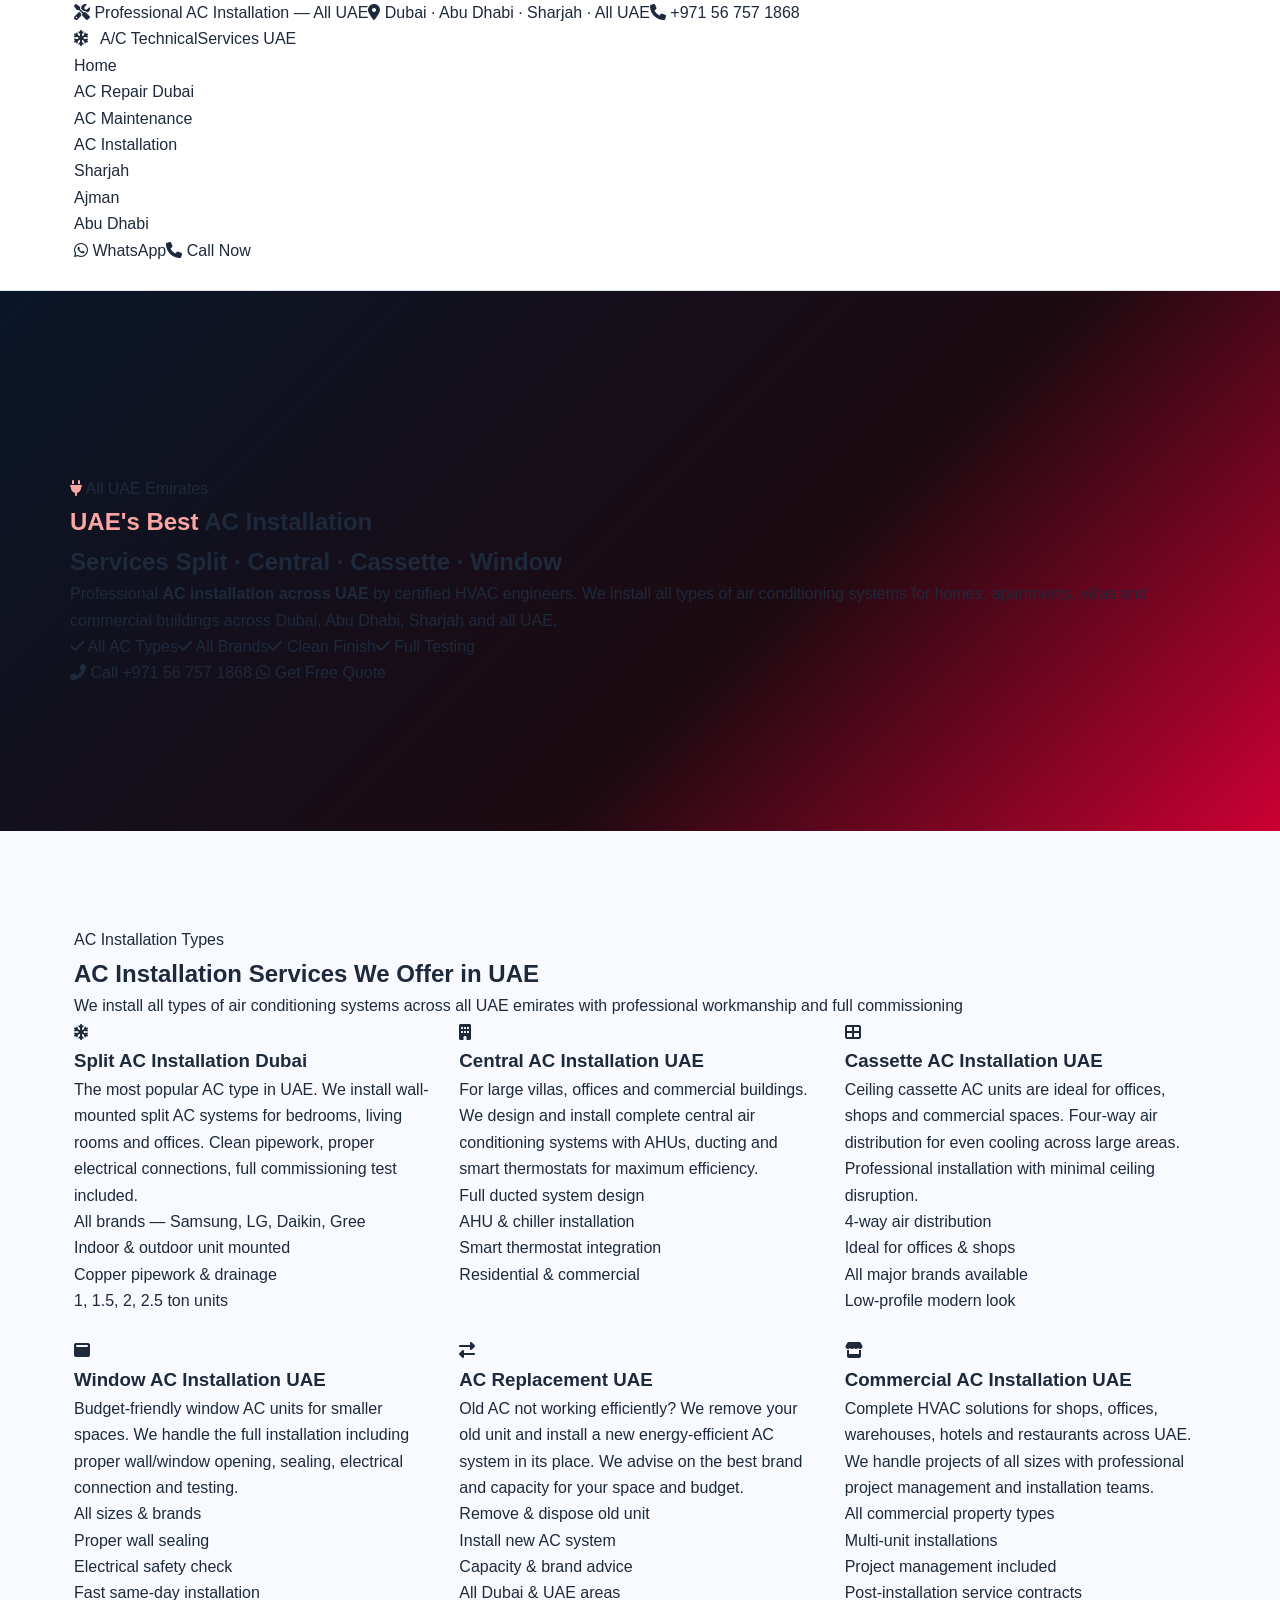
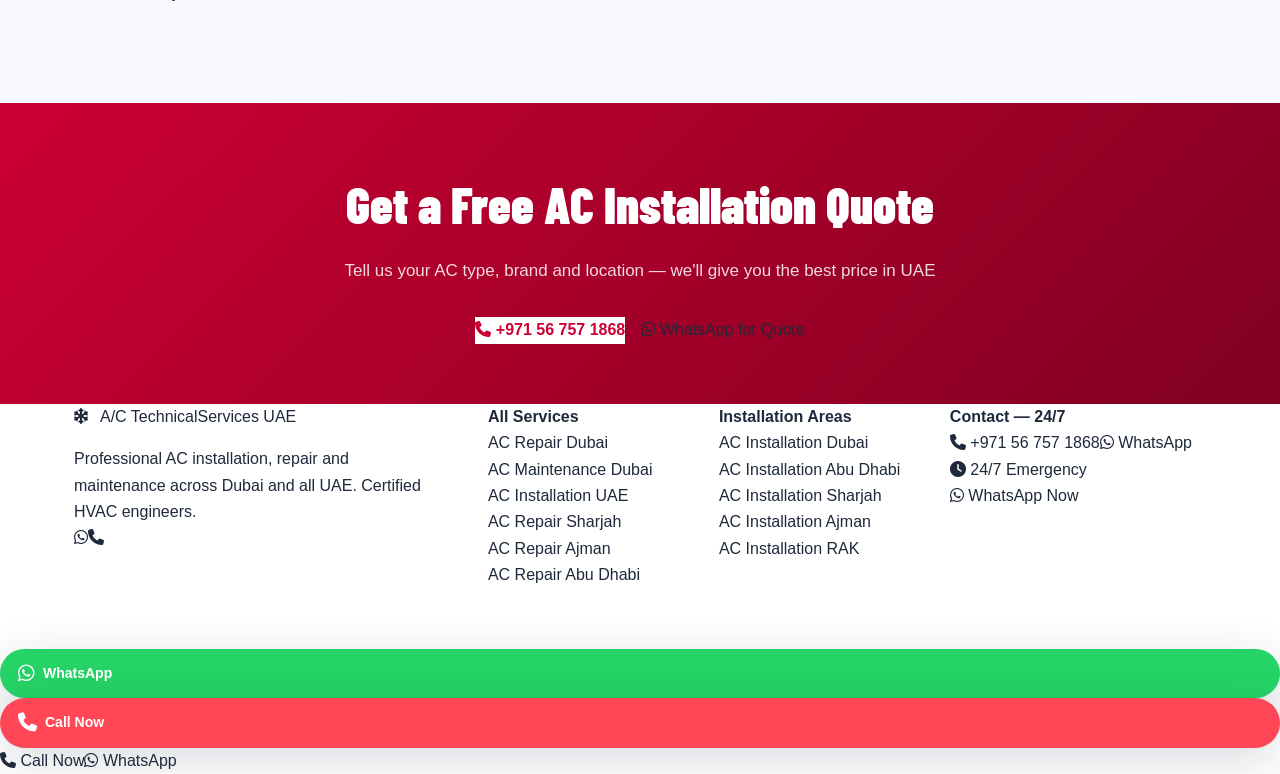
<file: ac-installation-uae.html>
<!DOCTYPE html>
<html lang="en">
<head>
  <meta charset="UTF-8"><meta name="viewport" content="width=device-width, initial-scale=1.0">
  <title>AC Installation UAE | Split, Central & Cassette AC | A/C Technical Services</title>
  <meta name="description" content="Professional AC installation across UAE. Split AC, central AC, cassette AC installed by certified HVAC engineers in Dubai, Sharjah, Abu Dhabi & Ajman. Call +971 56 757 1868.">
  <meta name="keywords" content="AC installation UAE, AC installation Dubai, HVAC installation UAE, split AC installation Dubai, central AC installation UAE, AC fitting Dubai, new AC Dubai, AC replacement UAE">
  <meta name="geo.region" content="AE"><meta name="geo.placename" content="United Arab Emirates">
  <meta name="robots" content="index, follow">
  <link rel="canonical" href="https://adnanrafique555.github.io/ac-technical-services/ac-installation-uae.html">
  <link rel="preconnect" href="https://fonts.googleapis.com"><link rel="preconnect" href="https://fonts.gstatic.com" crossorigin>
  <link href="https://fonts.googleapis.com/css2?family=Barlow+Condensed:wght@400;600;700;800;900&family=Nunito+Sans:wght@300;400;600;700;800&display=swap" rel="stylesheet">
  <link rel="stylesheet" href="https://cdnjs.cloudflare.com/ajax/libs/font-awesome/6.5.0/css/all.min.css">
  <link rel="stylesheet" href="styles.css">
</head>
<body>
  <header id="header">
    <div class="header-top"><div class="container"><span><i class="fas fa-tools"></i> Professional AC Installation — All UAE</span><span><i class="fas fa-map-marker-alt"></i> Dubai · Abu Dhabi · Sharjah · All UAE</span><a href="tel:+971567571868"><i class="fas fa-phone"></i> +971 56 757 1868</a></div></div>
    <nav id="navbar"><div class="container nav-inner">
      <a href="index.html" class="logo"><div class="logo-icon"><i class="fas fa-snowflake"></i></div><div class="logo-text"><span class="logo-name">A/C Technical</span><span class="logo-sub">Services UAE</span></div></a>
      <ul class="nav-links" id="navLinks">
        <li><a href="index.html">Home</a></li><li><a href="ac-repair-dubai.html">AC Repair Dubai</a></li><li><a href="ac-maintenance-dubai.html">AC Maintenance</a></li><li><a href="ac-installation-uae.html" class="active">AC Installation</a></li><li><a href="ac-repair-sharjah.html">Sharjah</a></li><li><a href="ac-repair-ajman.html">Ajman</a></li><li><a href="ac-repair-abudhabi.html">Abu Dhabi</a></li>
      </ul>
      <div class="nav-cta"><a href="https://wa.me/971567571868" target="_blank" class="btn btn-whatsapp"><i class="fab fa-whatsapp"></i> WhatsApp</a><a href="tel:+971567571868" class="btn btn-call"><i class="fas fa-phone"></i> Call Now</a></div>
      <button class="hamburger" id="hamburger"><span></span><span></span><span></span></button>
    </div></nav>
  </header>

  <section class="hero" style="min-height:60vh;background:linear-gradient(135deg,#0a1628 0%,#1c0a10 60%,#cc0033 100%)">
    <div class="hero-bg"><div class="hero-overlay"></div><div class="hero-pattern"></div></div>
    <div class="container hero-content" style="padding:100px 20px 60px">
      <div class="hero-badge reveal"><i class="fas fa-plug" style="color:#fca5a5"></i> All UAE Emirates</div>
      <h1 class="hero-title reveal">
        <span class="hero-title-top" style="color:#fca5a5">UAE's Best</span>
        <span class="hero-title-main">AC Installation<br>Services</span>
        <span class="hero-title-sub">Split · Central · Cassette · Window</span>
      </h1>
      <p class="hero-desc reveal">Professional <strong>AC installation across UAE</strong> by certified HVAC engineers. We install all types of air conditioning systems for homes, apartments, villas and commercial buildings across Dubai, Abu Dhabi, Sharjah and all UAE.</p>
      <div class="hero-tags reveal"><span><i class="fas fa-check"></i> All AC Types</span><span><i class="fas fa-check"></i> All Brands</span><span><i class="fas fa-check"></i> Clean Finish</span><span><i class="fas fa-check"></i> Full Testing</span></div>
      <div class="hero-btns reveal">
        <a href="tel:+971567571868" class="btn btn-primary btn-lg"><i class="fas fa-phone-alt"></i> Call +971 56 757 1868</a>
        <a href="https://wa.me/971567571868" target="_blank" class="btn btn-whatsapp btn-lg"><i class="fab fa-whatsapp"></i> Get Free Quote</a>
      </div>
    </div>
  </section>

  <section class="section" style="background:#f8faff">
    <div class="container">
      <div class="section-header reveal"><span class="section-tag">AC Installation Types</span><h2>AC Installation Services We Offer in UAE</h2><p>We install all types of air conditioning systems across all UAE emirates with professional workmanship and full commissioning</p></div>
      <div class="services-grid">
        <div class="service-card reveal"><div class="service-icon-wrap" style="--c:#0057ff"><i class="fas fa-snowflake"></i></div><h3>Split AC Installation Dubai</h3><p>The most popular AC type in UAE. We install wall-mounted split AC systems for bedrooms, living rooms and offices. Clean pipework, proper electrical connections, full commissioning test included.</p><ul><li>All brands — Samsung, LG, Daikin, Gree</li><li>Indoor & outdoor unit mounted</li><li>Copper pipework & drainage</li><li>1, 1.5, 2, 2.5 ton units</li></ul></div>
        <div class="service-card reveal"><div class="service-icon-wrap" style="--c:#cc0033"><i class="fas fa-building"></i></div><h3>Central AC Installation UAE</h3><p>For large villas, offices and commercial buildings. We design and install complete central air conditioning systems with AHUs, ducting and smart thermostats for maximum efficiency.</p><ul><li>Full ducted system design</li><li>AHU & chiller installation</li><li>Smart thermostat integration</li><li>Residential & commercial</li></ul></div>
        <div class="service-card reveal"><div class="service-icon-wrap" style="--c:#00b894"><i class="fas fa-th-large"></i></div><h3>Cassette AC Installation UAE</h3><p>Ceiling cassette AC units are ideal for offices, shops and commercial spaces. Four-way air distribution for even cooling across large areas. Professional installation with minimal ceiling disruption.</p><ul><li>4-way air distribution</li><li>Ideal for offices & shops</li><li>All major brands available</li><li>Low-profile modern look</li></ul></div>
        <div class="service-card reveal"><div class="service-icon-wrap" style="--c:#e17055"><i class="fas fa-window-maximize"></i></div><h3>Window AC Installation UAE</h3><p>Budget-friendly window AC units for smaller spaces. We handle the full installation including proper wall/window opening, sealing, electrical connection and testing.</p><ul><li>All sizes & brands</li><li>Proper wall sealing</li><li>Electrical safety check</li><li>Fast same-day installation</li></ul></div>
        <div class="service-card reveal"><div class="service-icon-wrap" style="--c:#6c5ce7"><i class="fas fa-exchange-alt"></i></div><h3>AC Replacement UAE</h3><p>Old AC not working efficiently? We remove your old unit and install a new energy-efficient AC system in its place. We advise on the best brand and capacity for your space and budget.</p><ul><li>Remove & dispose old unit</li><li>Install new AC system</li><li>Capacity & brand advice</li><li>All Dubai & UAE areas</li></ul></div>
        <div class="service-card reveal"><div class="service-icon-wrap" style="--c:#fd79a8"><i class="fas fa-store"></i></div><h3>Commercial AC Installation UAE</h3><p>Complete HVAC solutions for shops, offices, warehouses, hotels and restaurants across UAE. We handle projects of all sizes with professional project management and installation teams.</p><ul><li>All commercial property types</li><li>Multi-unit installations</li><li>Project management included</li><li>Post-installation service contracts</li></ul></div>
      </div>
    </div>
  </section>

  <section style="background:linear-gradient(135deg,#cc0033,#800020);padding:60px 0">
    <div class="container" style="text-align:center">
      <h2 style="font-family:'Barlow Condensed',sans-serif;font-size:clamp(30px,5vw,50px);font-weight:900;color:white;margin-bottom:12px">Get a Free AC Installation Quote</h2>
      <p style="color:rgba(255,255,255,0.85);font-size:17px;margin-bottom:32px">Tell us your AC type, brand and location — we'll give you the best price in UAE</p>
      <div style="display:flex;justify-content:center;gap:16px;flex-wrap:wrap">
        <a href="tel:+971567571868" class="btn btn-lg" style="background:white;color:#cc0033;font-weight:800"><i class="fas fa-phone"></i> +971 56 757 1868</a>
        <a href="https://wa.me/971567571868" target="_blank" class="btn btn-whatsapp btn-lg"><i class="fab fa-whatsapp"></i> WhatsApp for Quote</a>
      </div>
    </div>
  </section>

  <footer class="footer">
    <div class="footer-main"><div class="container footer-grid">
      <div class="footer-brand"><div class="footer-logo"><div class="logo-icon"><i class="fas fa-snowflake"></i></div><div class="logo-text"><span class="logo-name">A/C Technical</span><span class="logo-sub">Services UAE</span></div></div><p>Professional AC installation, repair and maintenance across Dubai and all UAE. Certified HVAC engineers.</p><div class="footer-social"><a href="https://wa.me/971567571868" target="_blank"><i class="fab fa-whatsapp"></i></a><a href="tel:+971567571868"><i class="fas fa-phone"></i></a></div></div>
      <div><h4>All Services</h4><ul><li><a href="ac-repair-dubai.html">AC Repair Dubai</a></li><li><a href="ac-maintenance-dubai.html">AC Maintenance Dubai</a></li><li><a href="ac-installation-uae.html">AC Installation UAE</a></li><li><a href="ac-repair-sharjah.html">AC Repair Sharjah</a></li><li><a href="ac-repair-ajman.html">AC Repair Ajman</a></li><li><a href="ac-repair-abudhabi.html">AC Repair Abu Dhabi</a></li></ul></div>
      <div><h4>Installation Areas</h4><ul><li><a href="ac-installation-uae.html">AC Installation Dubai</a></li><li><a href="ac-installation-uae.html">AC Installation Abu Dhabi</a></li><li><a href="ac-installation-uae.html">AC Installation Sharjah</a></li><li><a href="ac-installation-uae.html">AC Installation Ajman</a></li><li><a href="ac-installation-uae.html">AC Installation RAK</a></li></ul></div>
      <div><h4>Contact — 24/7</h4><div class="footer-contact-list"><a href="tel:+971567571868"><i class="fas fa-phone"></i> +971 56 757 1868</a><a href="https://wa.me/971567571868" target="_blank"><i class="fab fa-whatsapp"></i> WhatsApp</a><span><i class="fas fa-clock"></i> 24/7 Emergency</span></div><a href="https://wa.me/971567571868" target="_blank" class="btn btn-whatsapp footer-wa-btn"><i class="fab fa-whatsapp"></i> WhatsApp Now</a></div>
    </div></div>
    <div class="footer-bottom"><div class="container"><p>&copy; 2026 A/C Technical Services UAE | <a href="index.html">Home</a> | AC Installation UAE | HVAC Services Dubai</p></div></div>
  </footer>
  <div class="floating-buttons"><a href="https://wa.me/971567571868" target="_blank" class="float-btn float-wa"><i class="fab fa-whatsapp"></i><span class="float-label">WhatsApp</span></a><a href="tel:+971567571868" class="float-btn float-call"><i class="fas fa-phone"></i><span class="float-label">Call Now</span></a></div>
  <div class="mobile-call-bar"><a href="tel:+971567571868"><i class="fas fa-phone"></i> Call Now</a><a href="https://wa.me/971567571868" target="_blank"><i class="fab fa-whatsapp"></i> WhatsApp</a></div>
  <script src="script.js"></script>
</body>
</html>
</file>
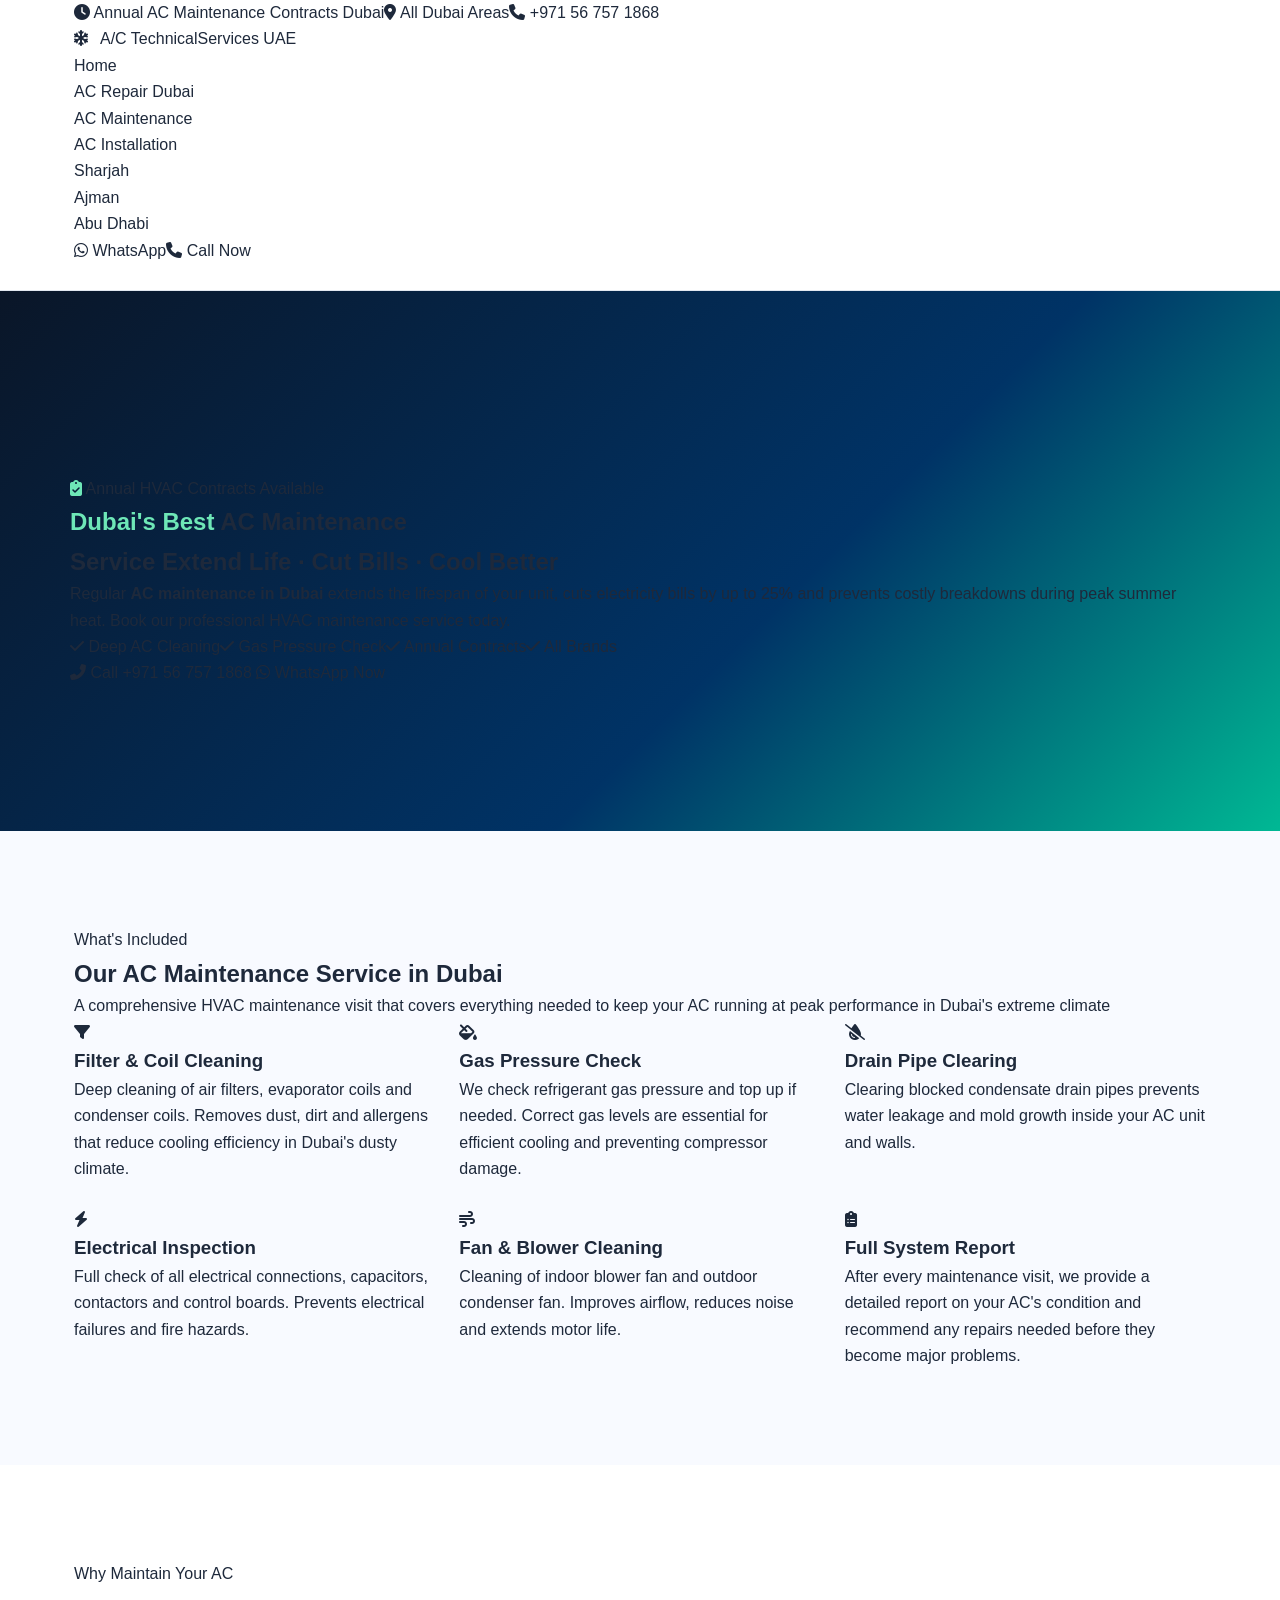
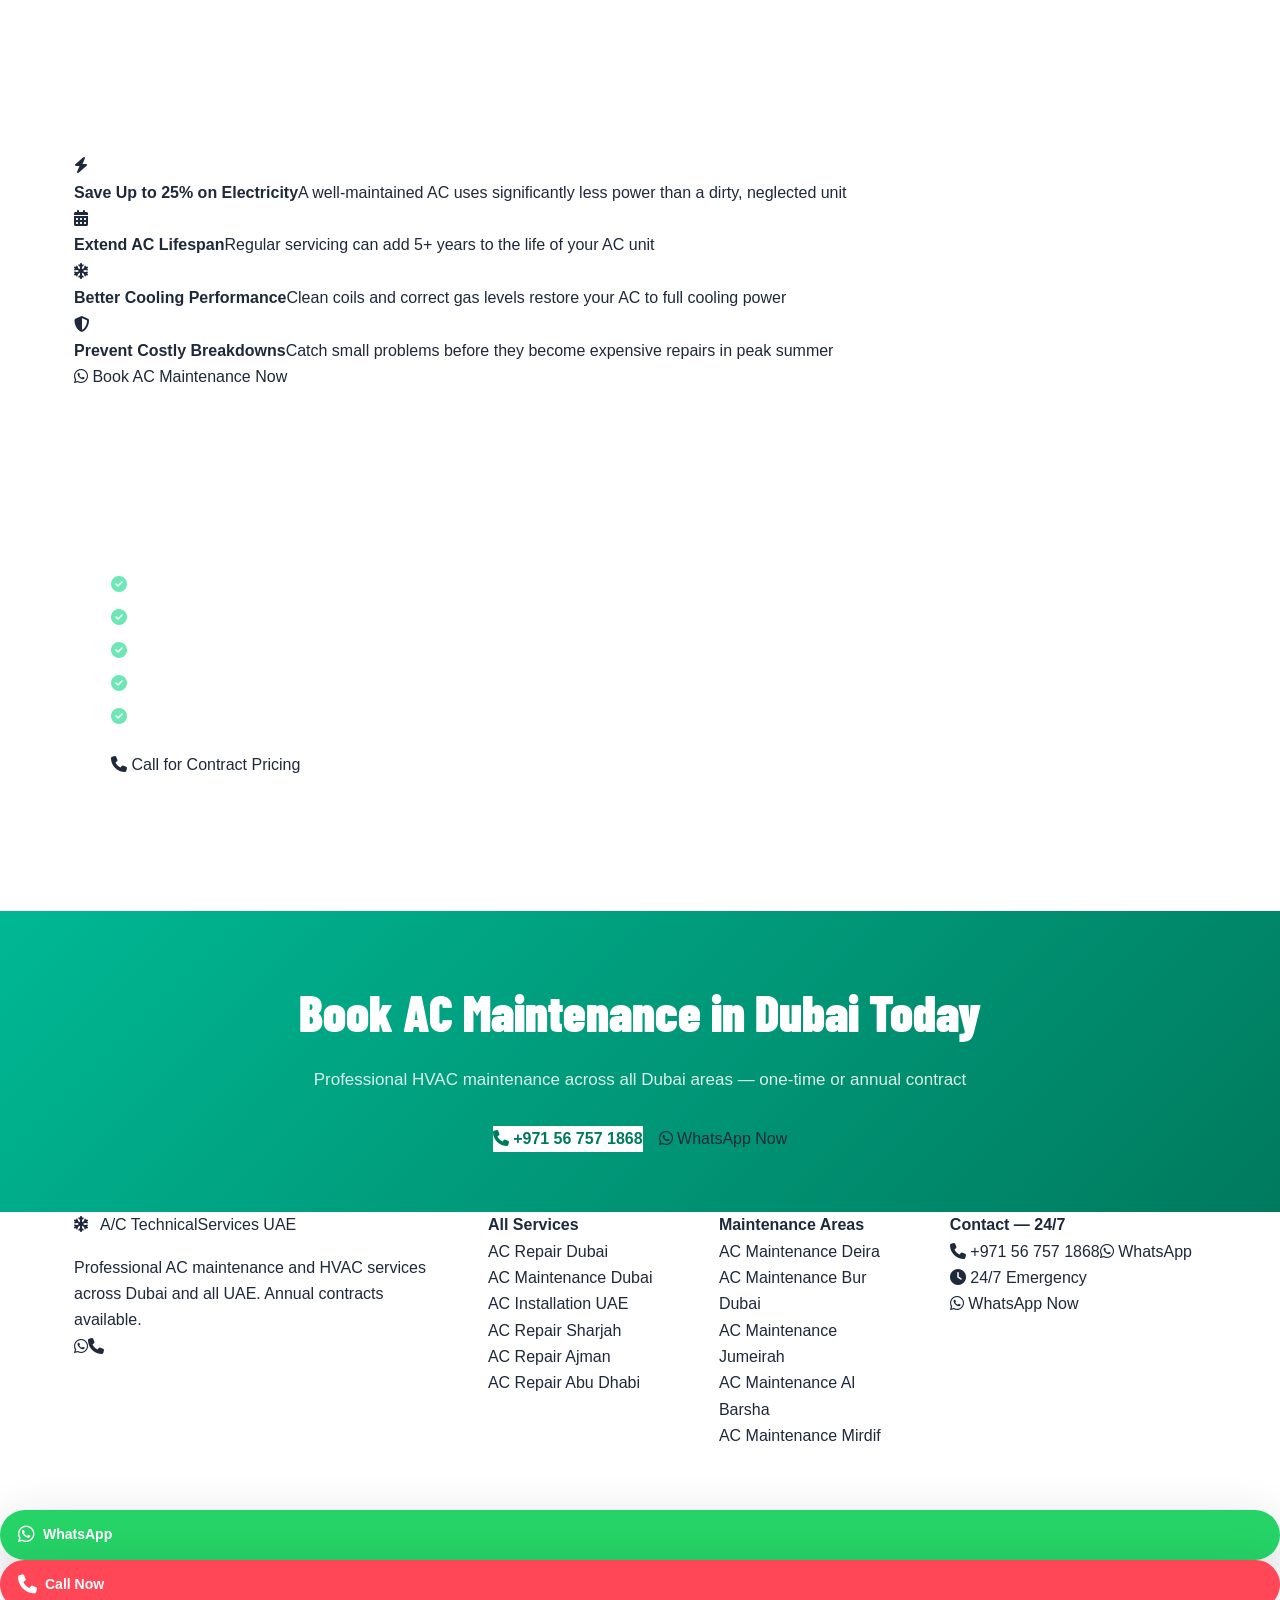
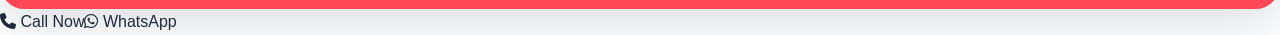
<file: ac-maintenance-dubai.html>
<!DOCTYPE html>
<html lang="en">
<head>
  <meta charset="UTF-8"><meta name="viewport" content="width=device-width, initial-scale=1.0">
  <title>AC Maintenance Dubai | Annual HVAC Contracts | A/C Technical Services UAE</title>
  <meta name="description" content="Professional AC maintenance in Dubai. Annual HVAC contracts, deep AC cleaning, gas pressure check, full system service. Reduces electricity bills. Call +971 56 757 1868.">
  <meta name="keywords" content="AC maintenance Dubai, HVAC maintenance Dubai, AC service Dubai, AC cleaning Dubai, annual AC contract Dubai, central AC maintenance Dubai, AC coil cleaning Dubai, split AC maintenance Dubai">
  <meta name="geo.region" content="AE-DU"><meta name="geo.placename" content="Dubai, United Arab Emirates">
  <meta name="robots" content="index, follow">
  <link rel="canonical" href="https://adnanrafique555.github.io/ac-technical-services/ac-maintenance-dubai.html">
  <link rel="preconnect" href="https://fonts.googleapis.com"><link rel="preconnect" href="https://fonts.gstatic.com" crossorigin>
  <link href="https://fonts.googleapis.com/css2?family=Barlow+Condensed:wght@400;600;700;800;900&family=Nunito+Sans:wght@300;400;600;700;800&display=swap" rel="stylesheet">
  <link rel="stylesheet" href="https://cdnjs.cloudflare.com/ajax/libs/font-awesome/6.5.0/css/all.min.css">
  <link rel="stylesheet" href="styles.css">
</head>
<body>
  <header id="header">
    <div class="header-top"><div class="container"><span><i class="fas fa-clock"></i> Annual AC Maintenance Contracts Dubai</span><span><i class="fas fa-map-marker-alt"></i> All Dubai Areas</span><a href="tel:+971567571868"><i class="fas fa-phone"></i> +971 56 757 1868</a></div></div>
    <nav id="navbar"><div class="container nav-inner">
      <a href="index.html" class="logo"><div class="logo-icon"><i class="fas fa-snowflake"></i></div><div class="logo-text"><span class="logo-name">A/C Technical</span><span class="logo-sub">Services UAE</span></div></a>
      <ul class="nav-links" id="navLinks">
        <li><a href="index.html">Home</a></li><li><a href="ac-repair-dubai.html">AC Repair Dubai</a></li><li><a href="ac-maintenance-dubai.html" class="active">AC Maintenance</a></li><li><a href="ac-installation-uae.html">AC Installation</a></li><li><a href="ac-repair-sharjah.html">Sharjah</a></li><li><a href="ac-repair-ajman.html">Ajman</a></li><li><a href="ac-repair-abudhabi.html">Abu Dhabi</a></li>
      </ul>
      <div class="nav-cta"><a href="https://wa.me/971567571868" target="_blank" class="btn btn-whatsapp"><i class="fab fa-whatsapp"></i> WhatsApp</a><a href="tel:+971567571868" class="btn btn-call"><i class="fas fa-phone"></i> Call Now</a></div>
      <button class="hamburger" id="hamburger"><span></span><span></span><span></span></button>
    </div></nav>
  </header>

  <section class="hero" style="min-height:60vh;background:linear-gradient(135deg,#0a1628 0%,#003366 60%,#00b894 100%)">
    <div class="hero-bg"><div class="hero-overlay"></div><div class="hero-pattern"></div></div>
    <div class="container hero-content" style="padding:100px 20px 60px">
      <div class="hero-badge reveal"><i class="fas fa-clipboard-check" style="color:#6ee7b7"></i> Annual HVAC Contracts Available</div>
      <h1 class="hero-title reveal">
        <span class="hero-title-top" style="color:#6ee7b7">Dubai's Best</span>
        <span class="hero-title-main">AC Maintenance<br>Service</span>
        <span class="hero-title-sub">Extend Life · Cut Bills · Cool Better</span>
      </h1>
      <p class="hero-desc reveal">Regular <strong>AC maintenance in Dubai</strong> extends the lifespan of your unit, cuts electricity bills by up to 25% and prevents costly breakdowns during peak summer heat. Book our professional HVAC maintenance service today.</p>
      <div class="hero-tags reveal"><span><i class="fas fa-check"></i> Deep AC Cleaning</span><span><i class="fas fa-check"></i> Gas Pressure Check</span><span><i class="fas fa-check"></i> Annual Contracts</span><span><i class="fas fa-check"></i> All Brands</span></div>
      <div class="hero-btns reveal">
        <a href="tel:+971567571868" class="btn btn-primary btn-lg"><i class="fas fa-phone-alt"></i> Call +971 56 757 1868</a>
        <a href="https://wa.me/971567571868" target="_blank" class="btn btn-whatsapp btn-lg"><i class="fab fa-whatsapp"></i> WhatsApp Now</a>
      </div>
    </div>
  </section>

  <section class="section" style="background:#f8faff">
    <div class="container">
      <div class="section-header reveal"><span class="section-tag">What's Included</span><h2>Our AC Maintenance Service in Dubai</h2><p>A comprehensive HVAC maintenance visit that covers everything needed to keep your AC running at peak performance in Dubai's extreme climate</p></div>
      <div class="services-grid">
        <div class="service-card reveal"><div class="service-icon-wrap" style="--c:#00b894"><i class="fas fa-filter"></i></div><h3>Filter & Coil Cleaning</h3><p>Deep cleaning of air filters, evaporator coils and condenser coils. Removes dust, dirt and allergens that reduce cooling efficiency in Dubai's dusty climate.</p></div>
        <div class="service-card reveal"><div class="service-icon-wrap" style="--c:#0057ff"><i class="fas fa-fill-drip"></i></div><h3>Gas Pressure Check</h3><p>We check refrigerant gas pressure and top up if needed. Correct gas levels are essential for efficient cooling and preventing compressor damage.</p></div>
        <div class="service-card reveal"><div class="service-icon-wrap" style="--c:#e17055"><i class="fas fa-tint-slash"></i></div><h3>Drain Pipe Clearing</h3><p>Clearing blocked condensate drain pipes prevents water leakage and mold growth inside your AC unit and walls.</p></div>
        <div class="service-card reveal"><div class="service-icon-wrap" style="--c:#6c5ce7"><i class="fas fa-bolt"></i></div><h3>Electrical Inspection</h3><p>Full check of all electrical connections, capacitors, contactors and control boards. Prevents electrical failures and fire hazards.</p></div>
        <div class="service-card reveal"><div class="service-icon-wrap" style="--c:#fd79a8"><i class="fas fa-wind"></i></div><h3>Fan & Blower Cleaning</h3><p>Cleaning of indoor blower fan and outdoor condenser fan. Improves airflow, reduces noise and extends motor life.</p></div>
        <div class="service-card reveal"><div class="service-icon-wrap" style="--c:#00b894"><i class="fas fa-clipboard-list"></i></div><h3>Full System Report</h3><p>After every maintenance visit, we provide a detailed report on your AC's condition and recommend any repairs needed before they become major problems.</p></div>
      </div>
    </div>
  </section>

  <section class="section why-section">
    <div class="why-bg-shape"></div>
    <div class="container">
      <div class="why-grid">
        <div class="why-left reveal">
          <span class="section-tag light">Why Maintain Your AC</span>
          <h2>Why Regular AC Maintenance is Essential in Dubai</h2>
          <p>Dubai's climate is one of the most demanding in the world for air conditioning. Summer temperatures regularly exceed 45°C and the dusty desert environment clogs AC filters and coils much faster than cooler countries.</p>
          <div class="trust-list">
            <div class="trust-item"><div class="trust-icon"><i class="fas fa-bolt"></i></div><div><strong>Save Up to 25% on Electricity</strong><span>A well-maintained AC uses significantly less power than a dirty, neglected unit</span></div></div>
            <div class="trust-item"><div class="trust-icon"><i class="fas fa-calendar-alt"></i></div><div><strong>Extend AC Lifespan</strong><span>Regular servicing can add 5+ years to the life of your AC unit</span></div></div>
            <div class="trust-item"><div class="trust-icon"><i class="fas fa-snowflake"></i></div><div><strong>Better Cooling Performance</strong><span>Clean coils and correct gas levels restore your AC to full cooling power</span></div></div>
            <div class="trust-item"><div class="trust-icon"><i class="fas fa-shield-alt"></i></div><div><strong>Prevent Costly Breakdowns</strong><span>Catch small problems before they become expensive repairs in peak summer</span></div></div>
          </div>
          <a href="https://wa.me/971567571868" target="_blank" class="btn btn-whatsapp btn-lg"><i class="fab fa-whatsapp"></i> Book AC Maintenance Now</a>
        </div>
        <div class="why-right reveal">
          <div style="background:rgba(255,255,255,0.08);border:1px solid rgba(255,255,255,0.15);border-radius:20px;padding:36px">
            <h3 style="font-family:'Barlow Condensed',sans-serif;font-size:28px;font-weight:800;color:white;margin-bottom:20px">Annual HVAC Maintenance Contract Dubai</h3>
            <p style="color:rgba(255,255,255,0.7);margin-bottom:24px;line-height:1.7">Our popular annual maintenance contract includes 4 service visits per year (every 3 months) — perfect for Dubai's climate. Best value for homes, apartments and offices.</p>
            <div style="display:flex;flex-direction:column;gap:10px;margin-bottom:24px">
              <div style="display:flex;gap:10px;align-items:center"><i class="fas fa-check-circle" style="color:#6ee7b7"></i><span style="font-size:14px;color:rgba(255,255,255,0.85)">4 maintenance visits per year</span></div>
              <div style="display:flex;gap:10px;align-items:center"><i class="fas fa-check-circle" style="color:#6ee7b7"></i><span style="font-size:14px;color:rgba(255,255,255,0.85)">Priority emergency response</span></div>
              <div style="display:flex;gap:10px;align-items:center"><i class="fas fa-check-circle" style="color:#6ee7b7"></i><span style="font-size:14px;color:rgba(255,255,255,0.85)">Discounted repair rates</span></div>
              <div style="display:flex;gap:10px;align-items:center"><i class="fas fa-check-circle" style="color:#6ee7b7"></i><span style="font-size:14px;color:rgba(255,255,255,0.85)">All brands — residential & commercial</span></div>
              <div style="display:flex;gap:10px;align-items:center"><i class="fas fa-check-circle" style="color:#6ee7b7"></i><span style="font-size:14px;color:rgba(255,255,255,0.85)">Detailed service reports provided</span></div>
            </div>
            <a href="tel:+971567571868" class="btn btn-primary btn-full btn-lg"><i class="fas fa-phone"></i> Call for Contract Pricing</a>
          </div>
        </div>
      </div>
    </div>
  </section>

  <section style="background:linear-gradient(135deg,#00b894,#007a5e);padding:60px 0">
    <div class="container" style="text-align:center">
      <h2 style="font-family:'Barlow Condensed',sans-serif;font-size:clamp(30px,5vw,50px);font-weight:900;color:white;margin-bottom:12px">Book AC Maintenance in Dubai Today</h2>
      <p style="color:rgba(255,255,255,0.85);font-size:17px;margin-bottom:32px">Professional HVAC maintenance across all Dubai areas — one-time or annual contract</p>
      <div style="display:flex;justify-content:center;gap:16px;flex-wrap:wrap">
        <a href="tel:+971567571868" class="btn btn-lg" style="background:white;color:#007a5e;font-weight:800"><i class="fas fa-phone"></i> +971 56 757 1868</a>
        <a href="https://wa.me/971567571868" target="_blank" class="btn btn-whatsapp btn-lg"><i class="fab fa-whatsapp"></i> WhatsApp Now</a>
      </div>
    </div>
  </section>

  <footer class="footer">
    <div class="footer-main"><div class="container footer-grid">
      <div class="footer-brand"><div class="footer-logo"><div class="logo-icon"><i class="fas fa-snowflake"></i></div><div class="logo-text"><span class="logo-name">A/C Technical</span><span class="logo-sub">Services UAE</span></div></div><p>Professional AC maintenance and HVAC services across Dubai and all UAE. Annual contracts available.</p><div class="footer-social"><a href="https://wa.me/971567571868" target="_blank"><i class="fab fa-whatsapp"></i></a><a href="tel:+971567571868"><i class="fas fa-phone"></i></a></div></div>
      <div><h4>All Services</h4><ul><li><a href="ac-repair-dubai.html">AC Repair Dubai</a></li><li><a href="ac-maintenance-dubai.html">AC Maintenance Dubai</a></li><li><a href="ac-installation-uae.html">AC Installation UAE</a></li><li><a href="ac-repair-sharjah.html">AC Repair Sharjah</a></li><li><a href="ac-repair-ajman.html">AC Repair Ajman</a></li><li><a href="ac-repair-abudhabi.html">AC Repair Abu Dhabi</a></li></ul></div>
      <div><h4>Maintenance Areas</h4><ul><li><a href="ac-maintenance-dubai.html">AC Maintenance Deira</a></li><li><a href="ac-maintenance-dubai.html">AC Maintenance Bur Dubai</a></li><li><a href="ac-maintenance-dubai.html">AC Maintenance Jumeirah</a></li><li><a href="ac-maintenance-dubai.html">AC Maintenance Al Barsha</a></li><li><a href="ac-maintenance-dubai.html">AC Maintenance Mirdif</a></li></ul></div>
      <div><h4>Contact — 24/7</h4><div class="footer-contact-list"><a href="tel:+971567571868"><i class="fas fa-phone"></i> +971 56 757 1868</a><a href="https://wa.me/971567571868" target="_blank"><i class="fab fa-whatsapp"></i> WhatsApp</a><span><i class="fas fa-clock"></i> 24/7 Emergency</span></div><a href="https://wa.me/971567571868" target="_blank" class="btn btn-whatsapp footer-wa-btn"><i class="fab fa-whatsapp"></i> WhatsApp Now</a></div>
    </div></div>
    <div class="footer-bottom"><div class="container"><p>&copy; 2026 A/C Technical Services UAE | <a href="index.html">Home</a> | AC Maintenance Dubai | HVAC Contracts UAE</p></div></div>
  </footer>
  <div class="floating-buttons"><a href="https://wa.me/971567571868" target="_blank" class="float-btn float-wa"><i class="fab fa-whatsapp"></i><span class="float-label">WhatsApp</span></a><a href="tel:+971567571868" class="float-btn float-call"><i class="fas fa-phone"></i><span class="float-label">Call Now</span></a></div>
  <div class="mobile-call-bar"><a href="tel:+971567571868"><i class="fas fa-phone"></i> Call Now</a><a href="https://wa.me/971567571868" target="_blank"><i class="fab fa-whatsapp"></i> WhatsApp</a></div>
  <script src="script.js"></script>
</body>
</html>
</file>
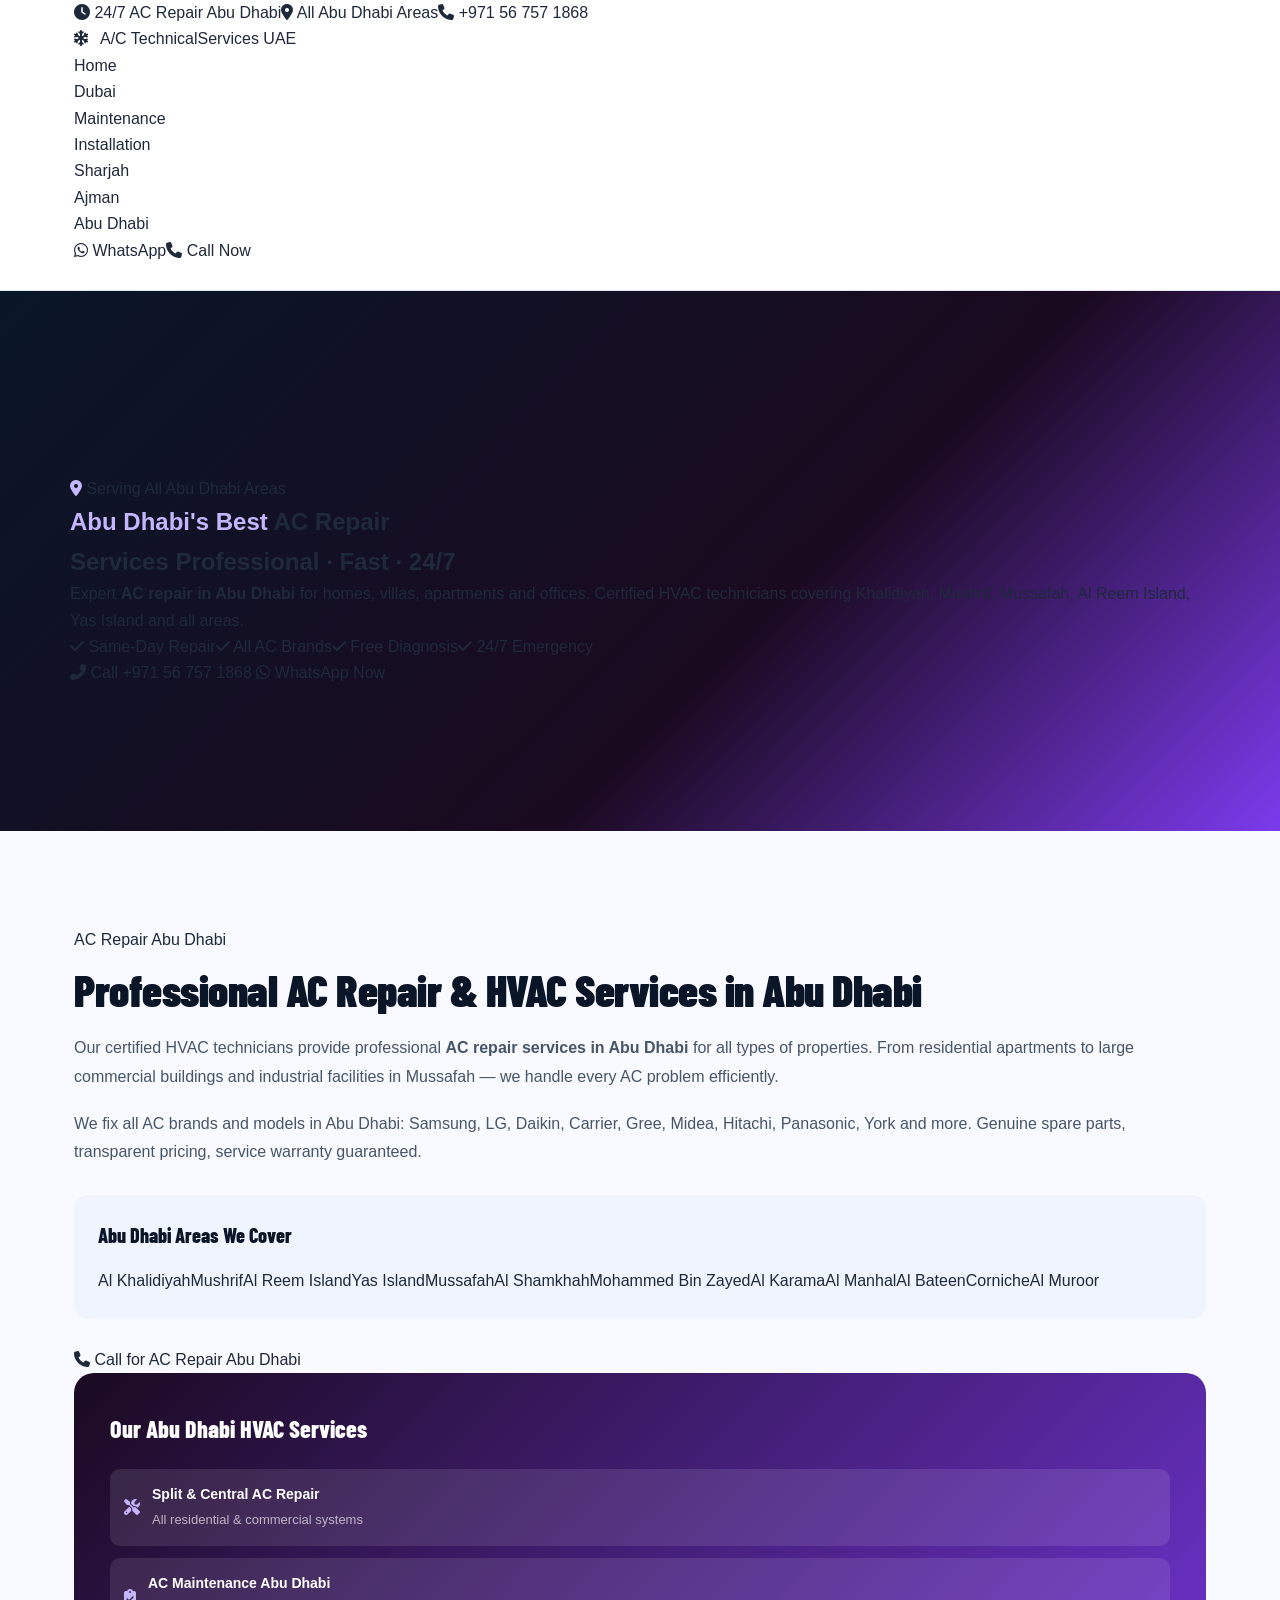
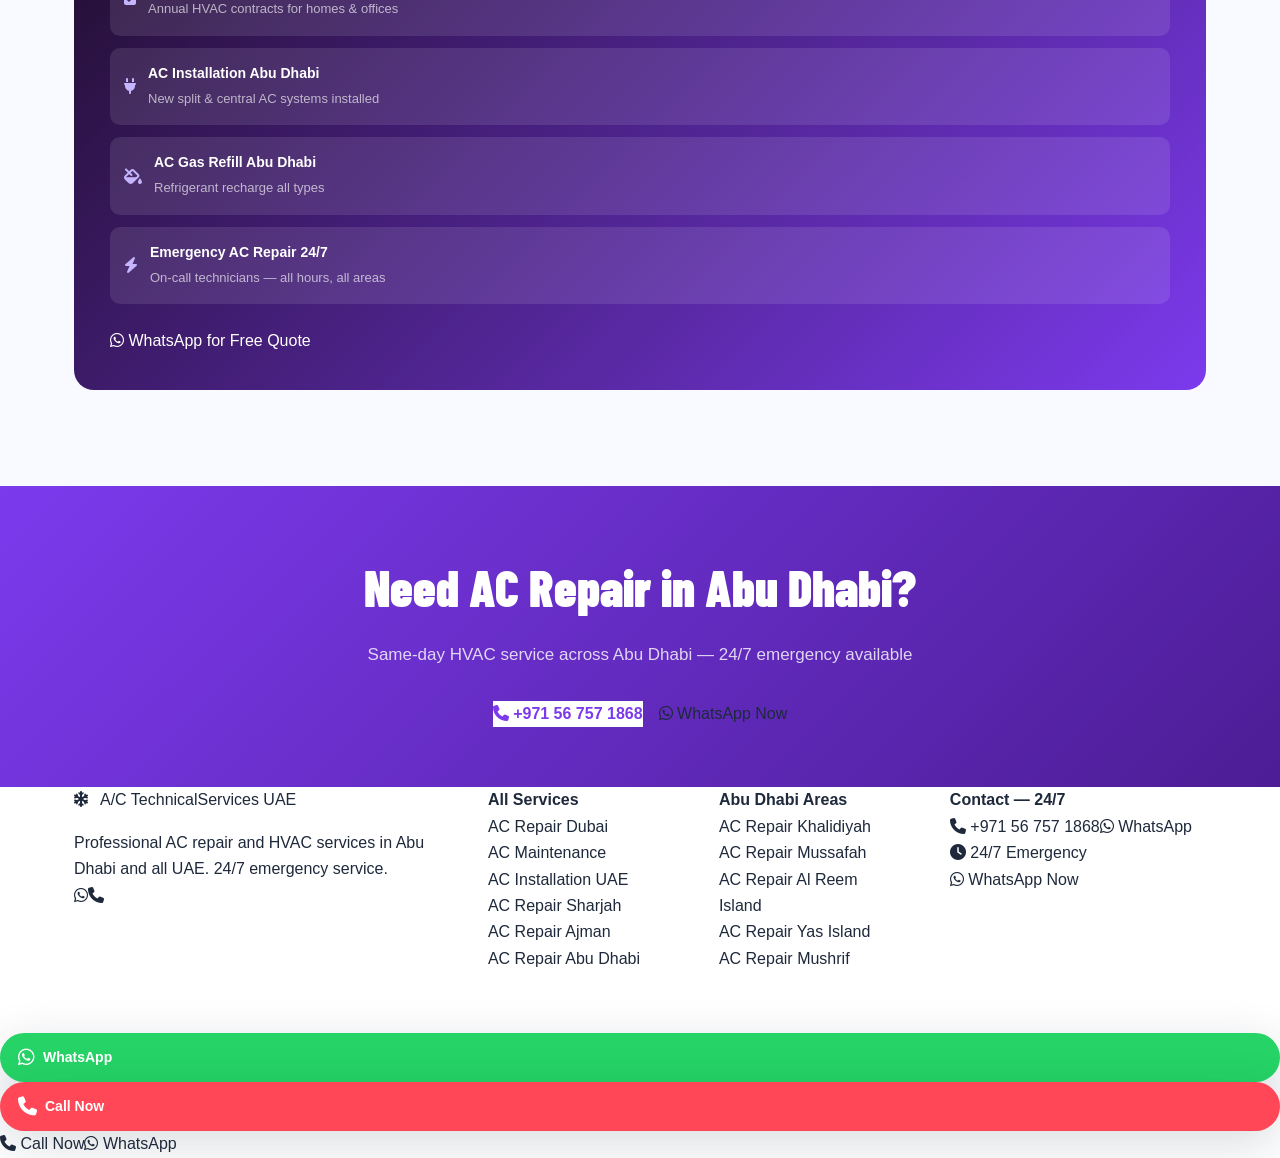
<file: ac-repair-abudhabi.html>
<!DOCTYPE html>
<html lang="en">
<head>
  <meta charset="UTF-8"><meta name="viewport" content="width=device-width, initial-scale=1.0">
  <title>AC Repair Abu Dhabi | 24/7 HVAC Services | A/C Technical Services UAE</title>
  <meta name="description" content="Professional AC repair in Abu Dhabi. Split AC repair, central AC maintenance, emergency AC repair Abu Dhabi 24/7. All brands. Call +971 56 757 1868.">
  <meta name="keywords" content="AC repair Abu Dhabi, HVAC services Abu Dhabi, split AC repair Abu Dhabi, central AC maintenance Abu Dhabi, emergency AC repair Abu Dhabi, AC technician Abu Dhabi">
  <meta name="geo.region" content="AE-AZ"><meta name="geo.placename" content="Abu Dhabi, United Arab Emirates">
  <meta name="robots" content="index, follow">
  <link rel="canonical" href="https://adnanrafique555.github.io/ac-technical-services/ac-repair-abudhabi.html">
  <link rel="preconnect" href="https://fonts.googleapis.com"><link rel="preconnect" href="https://fonts.gstatic.com" crossorigin>
  <link href="https://fonts.googleapis.com/css2?family=Barlow+Condensed:wght@400;600;700;800;900&family=Nunito+Sans:wght@300;400;600;700;800&display=swap" rel="stylesheet">
  <link rel="stylesheet" href="https://cdnjs.cloudflare.com/ajax/libs/font-awesome/6.5.0/css/all.min.css">
  <link rel="stylesheet" href="styles.css">
</head>
<body>
  <header id="header">
    <div class="header-top"><div class="container"><span><i class="fas fa-clock"></i> 24/7 AC Repair Abu Dhabi</span><span><i class="fas fa-map-marker-alt"></i> All Abu Dhabi Areas</span><a href="tel:+971567571868"><i class="fas fa-phone"></i> +971 56 757 1868</a></div></div>
    <nav id="navbar"><div class="container nav-inner">
      <a href="index.html" class="logo"><div class="logo-icon"><i class="fas fa-snowflake"></i></div><div class="logo-text"><span class="logo-name">A/C Technical</span><span class="logo-sub">Services UAE</span></div></a>
      <ul class="nav-links" id="navLinks">
        <li><a href="index.html">Home</a></li><li><a href="ac-repair-dubai.html">Dubai</a></li><li><a href="ac-maintenance-dubai.html">Maintenance</a></li><li><a href="ac-installation-uae.html">Installation</a></li><li><a href="ac-repair-sharjah.html">Sharjah</a></li><li><a href="ac-repair-ajman.html">Ajman</a></li><li><a href="ac-repair-abudhabi.html" class="active">Abu Dhabi</a></li>
      </ul>
      <div class="nav-cta"><a href="https://wa.me/971567571868" target="_blank" class="btn btn-whatsapp"><i class="fab fa-whatsapp"></i> WhatsApp</a><a href="tel:+971567571868" class="btn btn-call"><i class="fas fa-phone"></i> Call Now</a></div>
      <button class="hamburger" id="hamburger"><span></span><span></span><span></span></button>
    </div></nav>
  </header>

  <section class="hero" style="min-height:60vh;background:linear-gradient(135deg,#0a1628 0%,#1a0a20 60%,#7c3aed 100%)">
    <div class="hero-bg"><div class="hero-overlay"></div><div class="hero-pattern"></div></div>
    <div class="container hero-content" style="padding:100px 20px 60px">
      <div class="hero-badge reveal"><i class="fas fa-map-marker-alt" style="color:#c4b5fd"></i> Serving All Abu Dhabi Areas</div>
      <h1 class="hero-title reveal">
        <span class="hero-title-top" style="color:#c4b5fd">Abu Dhabi's Best</span>
        <span class="hero-title-main">AC Repair<br>Services</span>
        <span class="hero-title-sub">Professional · Fast · 24/7</span>
      </h1>
      <p class="hero-desc reveal">Expert <strong>AC repair in Abu Dhabi</strong> for homes, villas, apartments and offices. Certified HVAC technicians covering Khalidiyah, Mushrif, Mussafah, Al Reem Island, Yas Island and all areas.</p>
      <div class="hero-tags reveal"><span><i class="fas fa-check"></i> Same-Day Repair</span><span><i class="fas fa-check"></i> All AC Brands</span><span><i class="fas fa-check"></i> Free Diagnosis</span><span><i class="fas fa-check"></i> 24/7 Emergency</span></div>
      <div class="hero-btns reveal">
        <a href="tel:+971567571868" class="btn btn-primary btn-lg"><i class="fas fa-phone-alt"></i> Call +971 56 757 1868</a>
        <a href="https://wa.me/971567571868" target="_blank" class="btn btn-whatsapp btn-lg"><i class="fab fa-whatsapp"></i> WhatsApp Now</a>
      </div>
    </div>
  </section>

  <section class="section" style="background:#f8faff">
    <div class="container">
      <div class="why-grid">
        <div class="why-left reveal">
          <span class="section-tag">AC Repair Abu Dhabi</span>
          <h2 style="color:#0a1628;font-family:'Barlow Condensed',sans-serif;font-size:clamp(30px,4vw,44px);font-weight:900;margin:12px 0 20px;line-height:1.1">Professional AC Repair & HVAC Services in Abu Dhabi</h2>
          <p style="color:#475569;font-size:16px;line-height:1.8;margin-bottom:18px">Our certified HVAC technicians provide professional <strong>AC repair services in Abu Dhabi</strong> for all types of properties. From residential apartments to large commercial buildings and industrial facilities in Mussafah — we handle every AC problem efficiently.</p>
          <p style="color:#475569;font-size:16px;line-height:1.8;margin-bottom:28px">We fix all AC brands and models in Abu Dhabi: Samsung, LG, Daikin, Carrier, Gree, Midea, Hitachi, Panasonic, York and more. Genuine spare parts, transparent pricing, service warranty guaranteed.</p>
          <div style="background:#f0f4ff;border-radius:14px;padding:24px;margin-bottom:28px">
            <h3 style="font-family:'Barlow Condensed',sans-serif;font-size:20px;font-weight:800;color:#0a1628;margin-bottom:16px">Abu Dhabi Areas We Cover</h3>
            <div class="area-tags"><span>Al Khalidiyah</span><span>Mushrif</span><span>Al Reem Island</span><span>Yas Island</span><span>Mussafah</span><span>Al Shamkhah</span><span>Mohammed Bin Zayed</span><span>Al Karama</span><span>Al Manhal</span><span>Al Bateen</span><span>Corniche</span><span>Al Muroor</span></div>
          </div>
          <a href="tel:+971567571868" class="btn btn-primary btn-lg"><i class="fas fa-phone"></i> Call for AC Repair Abu Dhabi</a>
        </div>
        <div class="why-right reveal">
          <div style="background:linear-gradient(135deg,#1a0a20,#7c3aed);border-radius:20px;padding:36px;color:white">
            <h3 style="font-family:'Barlow Condensed',sans-serif;font-size:24px;font-weight:800;margin-bottom:20px">Our Abu Dhabi HVAC Services</h3>
            <div style="display:flex;flex-direction:column;gap:12px;margin-bottom:24px">
              <div style="background:rgba(255,255,255,0.1);border-radius:10px;padding:14px;display:flex;gap:12px;align-items:center"><i class="fas fa-tools" style="color:#c4b5fd"></i><div><strong style="display:block;font-size:14px">Split & Central AC Repair</strong><span style="font-size:13px;color:rgba(255,255,255,0.65)">All residential & commercial systems</span></div></div>
              <div style="background:rgba(255,255,255,0.1);border-radius:10px;padding:14px;display:flex;gap:12px;align-items:center"><i class="fas fa-clipboard-check" style="color:#c4b5fd"></i><div><strong style="display:block;font-size:14px">AC Maintenance Abu Dhabi</strong><span style="font-size:13px;color:rgba(255,255,255,0.65)">Annual HVAC contracts for homes & offices</span></div></div>
              <div style="background:rgba(255,255,255,0.1);border-radius:10px;padding:14px;display:flex;gap:12px;align-items:center"><i class="fas fa-plug" style="color:#c4b5fd"></i><div><strong style="display:block;font-size:14px">AC Installation Abu Dhabi</strong><span style="font-size:13px;color:rgba(255,255,255,0.65)">New split & central AC systems installed</span></div></div>
              <div style="background:rgba(255,255,255,0.1);border-radius:10px;padding:14px;display:flex;gap:12px;align-items:center"><i class="fas fa-fill-drip" style="color:#c4b5fd"></i><div><strong style="display:block;font-size:14px">AC Gas Refill Abu Dhabi</strong><span style="font-size:13px;color:rgba(255,255,255,0.65)">Refrigerant recharge all types</span></div></div>
              <div style="background:rgba(255,255,255,0.1);border-radius:10px;padding:14px;display:flex;gap:12px;align-items:center"><i class="fas fa-bolt" style="color:#c4b5fd"></i><div><strong style="display:block;font-size:14px">Emergency AC Repair 24/7</strong><span style="font-size:13px;color:rgba(255,255,255,0.65)">On-call technicians — all hours, all areas</span></div></div>
            </div>
            <a href="https://wa.me/971567571868" target="_blank" class="btn btn-whatsapp btn-full"><i class="fab fa-whatsapp"></i> WhatsApp for Free Quote</a>
          </div>
        </div>
      </div>
    </div>
  </section>

  <section style="background:linear-gradient(135deg,#7c3aed,#4c1d95);padding:60px 0">
    <div class="container" style="text-align:center">
      <h2 style="font-family:'Barlow Condensed',sans-serif;font-size:clamp(30px,5vw,50px);font-weight:900;color:white;margin-bottom:12px">Need AC Repair in Abu Dhabi?</h2>
      <p style="color:rgba(255,255,255,0.8);font-size:17px;margin-bottom:32px">Same-day HVAC service across Abu Dhabi — 24/7 emergency available</p>
      <div style="display:flex;justify-content:center;gap:16px;flex-wrap:wrap">
        <a href="tel:+971567571868" class="btn btn-lg" style="background:white;color:#7c3aed;font-weight:800"><i class="fas fa-phone"></i> +971 56 757 1868</a>
        <a href="https://wa.me/971567571868" target="_blank" class="btn btn-whatsapp btn-lg"><i class="fab fa-whatsapp"></i> WhatsApp Now</a>
      </div>
    </div>
  </section>

  <footer class="footer">
    <div class="footer-main"><div class="container footer-grid">
      <div class="footer-brand"><div class="footer-logo"><div class="logo-icon"><i class="fas fa-snowflake"></i></div><div class="logo-text"><span class="logo-name">A/C Technical</span><span class="logo-sub">Services UAE</span></div></div><p>Professional AC repair and HVAC services in Abu Dhabi and all UAE. 24/7 emergency service.</p><div class="footer-social"><a href="https://wa.me/971567571868" target="_blank"><i class="fab fa-whatsapp"></i></a><a href="tel:+971567571868"><i class="fas fa-phone"></i></a></div></div>
      <div><h4>All Services</h4><ul><li><a href="ac-repair-dubai.html">AC Repair Dubai</a></li><li><a href="ac-maintenance-dubai.html">AC Maintenance</a></li><li><a href="ac-installation-uae.html">AC Installation UAE</a></li><li><a href="ac-repair-sharjah.html">AC Repair Sharjah</a></li><li><a href="ac-repair-ajman.html">AC Repair Ajman</a></li><li><a href="ac-repair-abudhabi.html">AC Repair Abu Dhabi</a></li></ul></div>
      <div><h4>Abu Dhabi Areas</h4><ul><li><a href="ac-repair-abudhabi.html">AC Repair Khalidiyah</a></li><li><a href="ac-repair-abudhabi.html">AC Repair Mussafah</a></li><li><a href="ac-repair-abudhabi.html">AC Repair Al Reem Island</a></li><li><a href="ac-repair-abudhabi.html">AC Repair Yas Island</a></li><li><a href="ac-repair-abudhabi.html">AC Repair Mushrif</a></li></ul></div>
      <div><h4>Contact — 24/7</h4><div class="footer-contact-list"><a href="tel:+971567571868"><i class="fas fa-phone"></i> +971 56 757 1868</a><a href="https://wa.me/971567571868" target="_blank"><i class="fab fa-whatsapp"></i> WhatsApp</a><span><i class="fas fa-clock"></i> 24/7 Emergency</span></div><a href="https://wa.me/971567571868" target="_blank" class="btn btn-whatsapp footer-wa-btn"><i class="fab fa-whatsapp"></i> WhatsApp Now</a></div>
    </div></div>
    <div class="footer-bottom"><div class="container"><p>&copy; 2026 A/C Technical Services UAE | <a href="index.html">Home</a> | AC Repair Abu Dhabi</p></div></div>
  </footer>
  <div class="floating-buttons"><a href="https://wa.me/971567571868" target="_blank" class="float-btn float-wa"><i class="fab fa-whatsapp"></i><span class="float-label">WhatsApp</span></a><a href="tel:+971567571868" class="float-btn float-call"><i class="fas fa-phone"></i><span class="float-label">Call Now</span></a></div>
  <div class="mobile-call-bar"><a href="tel:+971567571868"><i class="fas fa-phone"></i> Call Now</a><a href="https://wa.me/971567571868" target="_blank"><i class="fab fa-whatsapp"></i> WhatsApp</a></div>
  <script src="script.js"></script>
</body>
</html>
</file>
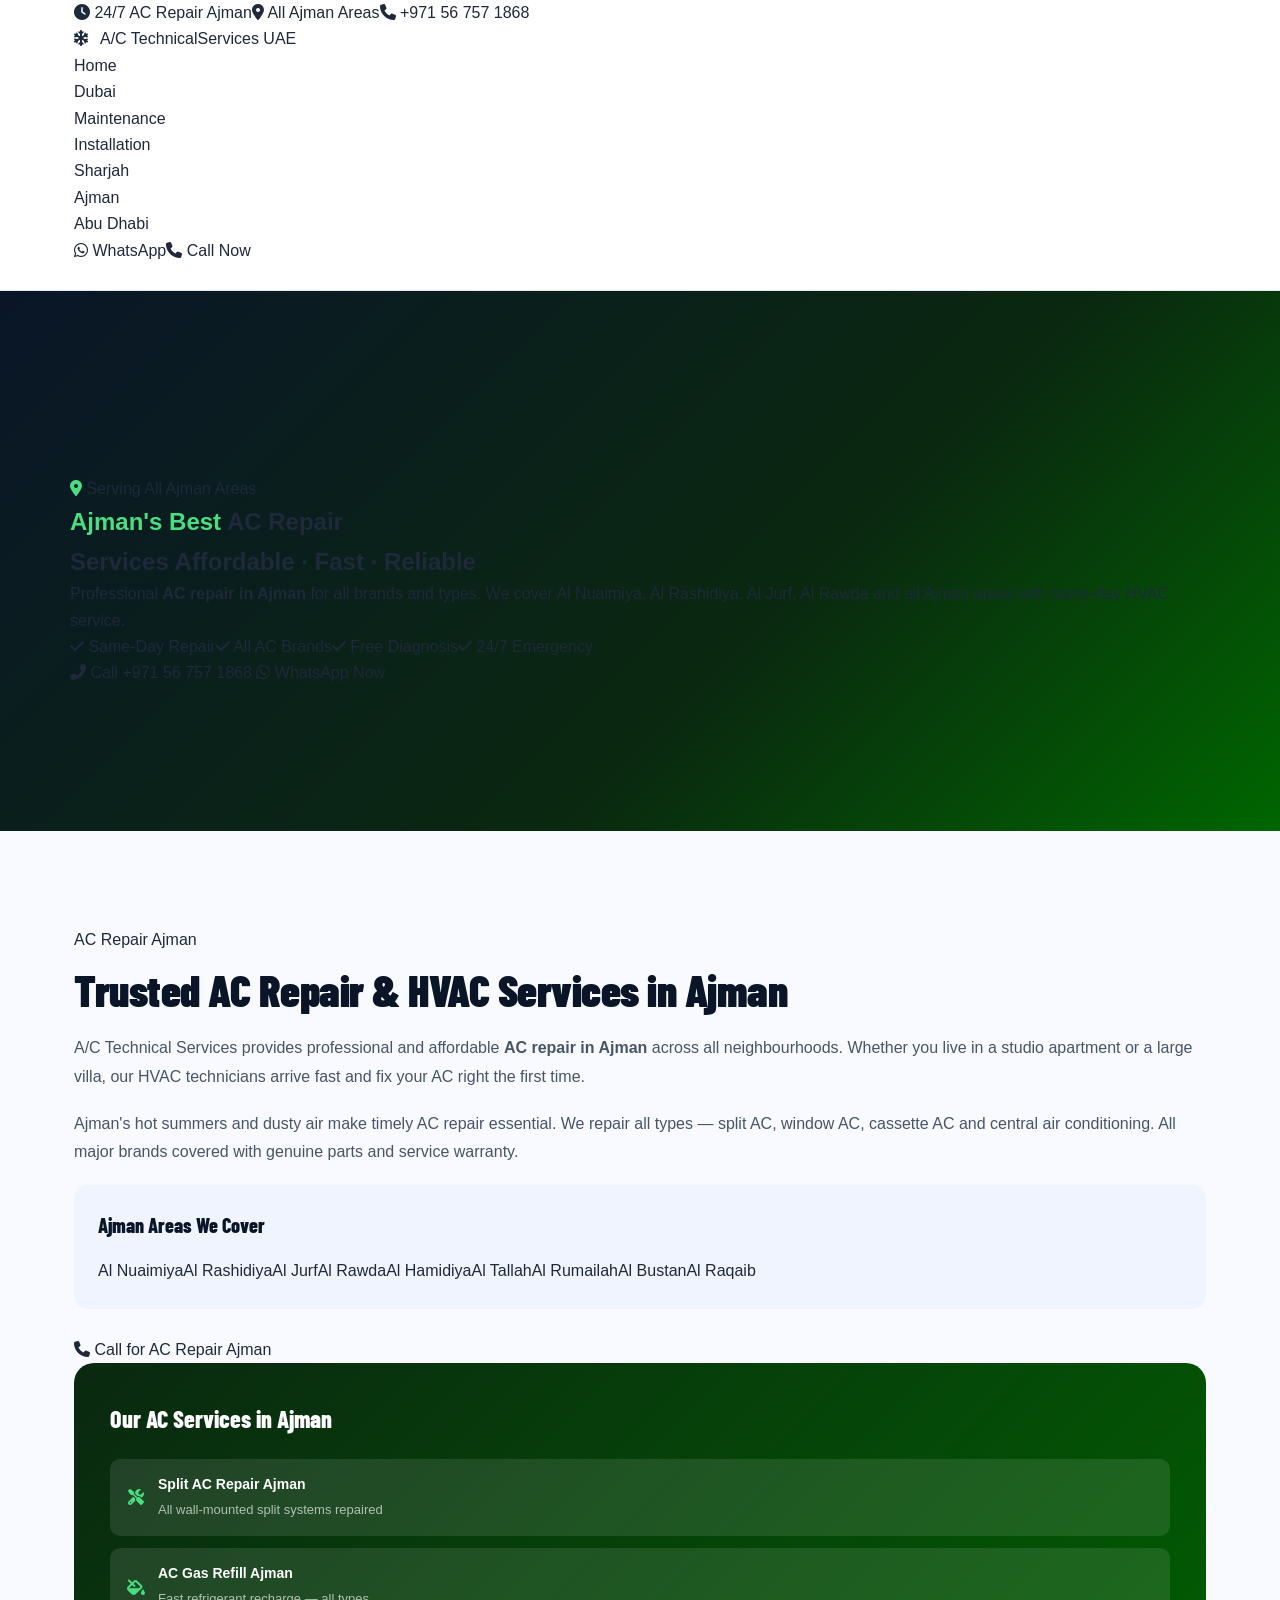
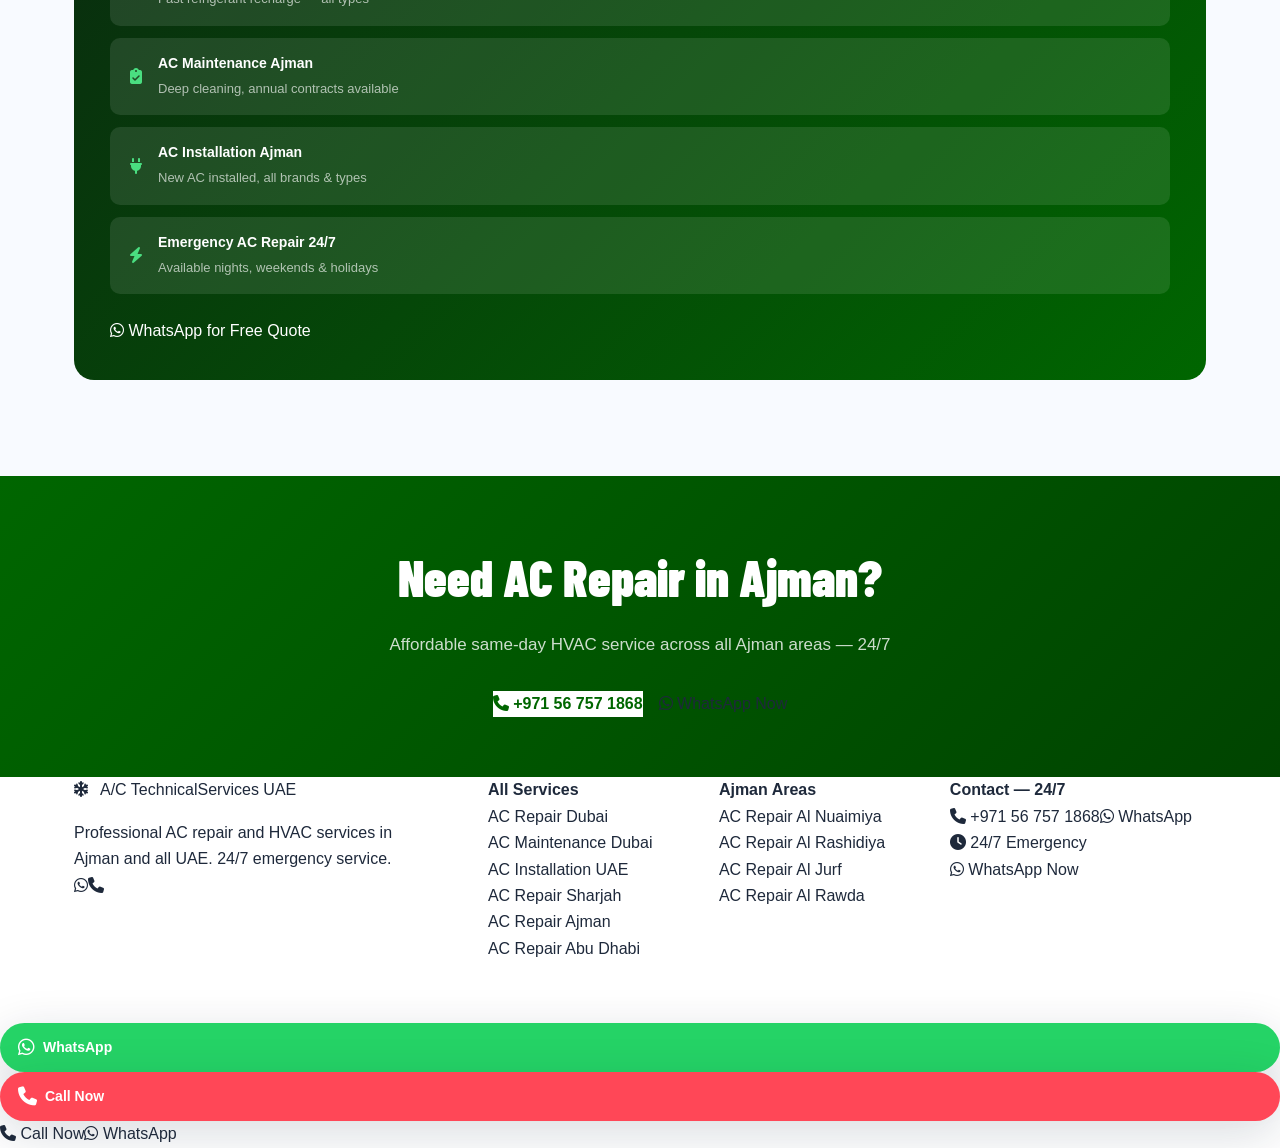
<file: ac-repair-ajman.html>
<!DOCTYPE html>
<html lang="en">
<head>
  <meta charset="UTF-8"><meta name="viewport" content="width=device-width, initial-scale=1.0">
  <title>AC Repair Ajman | 24/7 HVAC Services | A/C Technical Services UAE</title>
  <meta name="description" content="Professional AC repair in Ajman. Split AC repair, central AC, emergency AC repair Ajman 24/7. All brands. Affordable prices. Call +971 56 757 1868.">
  <meta name="keywords" content="AC repair Ajman, HVAC services Ajman, split AC repair Ajman, emergency AC repair Ajman, AC technician Ajman, AC maintenance Ajman, AC service Ajman">
  <meta name="geo.region" content="AE-AJ"><meta name="geo.placename" content="Ajman, United Arab Emirates">
  <meta name="robots" content="index, follow">
  <link rel="canonical" href="https://adnanrafique555.github.io/ac-technical-services/ac-repair-ajman.html">
  <link rel="preconnect" href="https://fonts.googleapis.com"><link rel="preconnect" href="https://fonts.gstatic.com" crossorigin>
  <link href="https://fonts.googleapis.com/css2?family=Barlow+Condensed:wght@400;600;700;800;900&family=Nunito+Sans:wght@300;400;600;700;800&display=swap" rel="stylesheet">
  <link rel="stylesheet" href="https://cdnjs.cloudflare.com/ajax/libs/font-awesome/6.5.0/css/all.min.css">
  <link rel="stylesheet" href="styles.css">
</head>
<body>
  <header id="header">
    <div class="header-top"><div class="container"><span><i class="fas fa-clock"></i> 24/7 AC Repair Ajman</span><span><i class="fas fa-map-marker-alt"></i> All Ajman Areas</span><a href="tel:+971567571868"><i class="fas fa-phone"></i> +971 56 757 1868</a></div></div>
    <nav id="navbar"><div class="container nav-inner">
      <a href="index.html" class="logo"><div class="logo-icon"><i class="fas fa-snowflake"></i></div><div class="logo-text"><span class="logo-name">A/C Technical</span><span class="logo-sub">Services UAE</span></div></a>
      <ul class="nav-links" id="navLinks">
        <li><a href="index.html">Home</a></li><li><a href="ac-repair-dubai.html">Dubai</a></li><li><a href="ac-maintenance-dubai.html">Maintenance</a></li><li><a href="ac-installation-uae.html">Installation</a></li><li><a href="ac-repair-sharjah.html">Sharjah</a></li><li><a href="ac-repair-ajman.html" class="active">Ajman</a></li><li><a href="ac-repair-abudhabi.html">Abu Dhabi</a></li>
      </ul>
      <div class="nav-cta"><a href="https://wa.me/971567571868" target="_blank" class="btn btn-whatsapp"><i class="fab fa-whatsapp"></i> WhatsApp</a><a href="tel:+971567571868" class="btn btn-call"><i class="fas fa-phone"></i> Call Now</a></div>
      <button class="hamburger" id="hamburger"><span></span><span></span><span></span></button>
    </div></nav>
  </header>

  <section class="hero" style="min-height:60vh;background:linear-gradient(135deg,#0a1628 0%,#0a2810 60%,#006600 100%)">
    <div class="hero-bg"><div class="hero-overlay"></div><div class="hero-pattern"></div></div>
    <div class="container hero-content" style="padding:100px 20px 60px">
      <div class="hero-badge reveal"><i class="fas fa-map-marker-alt" style="color:#4ade80"></i> Serving All Ajman Areas</div>
      <h1 class="hero-title reveal">
        <span class="hero-title-top" style="color:#4ade80">Ajman's Best</span>
        <span class="hero-title-main">AC Repair<br>Services</span>
        <span class="hero-title-sub">Affordable · Fast · Reliable</span>
      </h1>
      <p class="hero-desc reveal">Professional <strong>AC repair in Ajman</strong> for all brands and types. We cover Al Nuaimiya, Al Rashidiya, Al Jurf, Al Rawda and all Ajman areas with same-day HVAC service.</p>
      <div class="hero-tags reveal"><span><i class="fas fa-check"></i> Same-Day Repair</span><span><i class="fas fa-check"></i> All AC Brands</span><span><i class="fas fa-check"></i> Free Diagnosis</span><span><i class="fas fa-check"></i> 24/7 Emergency</span></div>
      <div class="hero-btns reveal">
        <a href="tel:+971567571868" class="btn btn-primary btn-lg"><i class="fas fa-phone-alt"></i> Call +971 56 757 1868</a>
        <a href="https://wa.me/971567571868" target="_blank" class="btn btn-whatsapp btn-lg"><i class="fab fa-whatsapp"></i> WhatsApp Now</a>
      </div>
    </div>
  </section>

  <section class="section" style="background:#f8faff">
    <div class="container">
      <div class="why-grid">
        <div class="why-left reveal">
          <span class="section-tag">AC Repair Ajman</span>
          <h2 style="color:#0a1628;font-family:'Barlow Condensed',sans-serif;font-size:clamp(30px,4vw,44px);font-weight:900;margin:12px 0 20px;line-height:1.1">Trusted AC Repair & HVAC Services in Ajman</h2>
          <p style="color:#475569;font-size:16px;line-height:1.8;margin-bottom:18px">A/C Technical Services provides professional and affordable <strong>AC repair in Ajman</strong> across all neighbourhoods. Whether you live in a studio apartment or a large villa, our HVAC technicians arrive fast and fix your AC right the first time.</p>
          <p style="color:#475569;font-size:16px;line-height:1.8;margin-bottom:18px">Ajman's hot summers and dusty air make timely AC repair essential. We repair all types — split AC, window AC, cassette AC and central air conditioning. All major brands covered with genuine parts and service warranty.</p>
          <div style="background:#f0f4ff;border-radius:14px;padding:24px;margin-bottom:28px">
            <h3 style="font-family:'Barlow Condensed',sans-serif;font-size:20px;font-weight:800;color:#0a1628;margin-bottom:16px">Ajman Areas We Cover</h3>
            <div class="area-tags"><span>Al Nuaimiya</span><span>Al Rashidiya</span><span>Al Jurf</span><span>Al Rawda</span><span>Al Hamidiya</span><span>Al Tallah</span><span>Al Rumailah</span><span>Al Bustan</span><span>Al Raqaib</span></div>
          </div>
          <a href="tel:+971567571868" class="btn btn-primary btn-lg"><i class="fas fa-phone"></i> Call for AC Repair Ajman</a>
        </div>
        <div class="why-right reveal">
          <div style="background:linear-gradient(135deg,#0a2810,#006600);border-radius:20px;padding:36px;color:white">
            <h3 style="font-family:'Barlow Condensed',sans-serif;font-size:24px;font-weight:800;margin-bottom:20px">Our AC Services in Ajman</h3>
            <div style="display:flex;flex-direction:column;gap:12px;margin-bottom:24px">
              <div style="background:rgba(255,255,255,0.1);border-radius:10px;padding:14px 16px;display:flex;gap:12px;align-items:center"><i class="fas fa-tools" style="color:#4ade80;width:20px;text-align:center"></i><div><strong style="display:block;font-size:14px">Split AC Repair Ajman</strong><span style="font-size:13px;color:rgba(255,255,255,0.65)">All wall-mounted split systems repaired</span></div></div>
              <div style="background:rgba(255,255,255,0.1);border-radius:10px;padding:14px 16px;display:flex;gap:12px;align-items:center"><i class="fas fa-fill-drip" style="color:#4ade80;width:20px;text-align:center"></i><div><strong style="display:block;font-size:14px">AC Gas Refill Ajman</strong><span style="font-size:13px;color:rgba(255,255,255,0.65)">Fast refrigerant recharge — all types</span></div></div>
              <div style="background:rgba(255,255,255,0.1);border-radius:10px;padding:14px 16px;display:flex;gap:12px;align-items:center"><i class="fas fa-clipboard-check" style="color:#4ade80;width:20px;text-align:center"></i><div><strong style="display:block;font-size:14px">AC Maintenance Ajman</strong><span style="font-size:13px;color:rgba(255,255,255,0.65)">Deep cleaning, annual contracts available</span></div></div>
              <div style="background:rgba(255,255,255,0.1);border-radius:10px;padding:14px 16px;display:flex;gap:12px;align-items:center"><i class="fas fa-plug" style="color:#4ade80;width:20px;text-align:center"></i><div><strong style="display:block;font-size:14px">AC Installation Ajman</strong><span style="font-size:13px;color:rgba(255,255,255,0.65)">New AC installed, all brands & types</span></div></div>
              <div style="background:rgba(255,255,255,0.1);border-radius:10px;padding:14px 16px;display:flex;gap:12px;align-items:center"><i class="fas fa-bolt" style="color:#4ade80;width:20px;text-align:center"></i><div><strong style="display:block;font-size:14px">Emergency AC Repair 24/7</strong><span style="font-size:13px;color:rgba(255,255,255,0.65)">Available nights, weekends & holidays</span></div></div>
            </div>
            <a href="https://wa.me/971567571868" target="_blank" class="btn btn-whatsapp btn-full"><i class="fab fa-whatsapp"></i> WhatsApp for Free Quote</a>
          </div>
        </div>
      </div>
    </div>
  </section>

  <section style="background:linear-gradient(135deg,#006600,#004400);padding:60px 0">
    <div class="container" style="text-align:center">
      <h2 style="font-family:'Barlow Condensed',sans-serif;font-size:clamp(30px,5vw,50px);font-weight:900;color:white;margin-bottom:12px">Need AC Repair in Ajman?</h2>
      <p style="color:rgba(255,255,255,0.8);font-size:17px;margin-bottom:32px">Affordable same-day HVAC service across all Ajman areas — 24/7</p>
      <div style="display:flex;justify-content:center;gap:16px;flex-wrap:wrap">
        <a href="tel:+971567571868" class="btn btn-lg" style="background:white;color:#006600;font-weight:800"><i class="fas fa-phone"></i> +971 56 757 1868</a>
        <a href="https://wa.me/971567571868" target="_blank" class="btn btn-whatsapp btn-lg"><i class="fab fa-whatsapp"></i> WhatsApp Now</a>
      </div>
    </div>
  </section>

  <footer class="footer">
    <div class="footer-main"><div class="container footer-grid">
      <div class="footer-brand"><div class="footer-logo"><div class="logo-icon"><i class="fas fa-snowflake"></i></div><div class="logo-text"><span class="logo-name">A/C Technical</span><span class="logo-sub">Services UAE</span></div></div><p>Professional AC repair and HVAC services in Ajman and all UAE. 24/7 emergency service.</p><div class="footer-social"><a href="https://wa.me/971567571868" target="_blank"><i class="fab fa-whatsapp"></i></a><a href="tel:+971567571868"><i class="fas fa-phone"></i></a></div></div>
      <div><h4>All Services</h4><ul><li><a href="ac-repair-dubai.html">AC Repair Dubai</a></li><li><a href="ac-maintenance-dubai.html">AC Maintenance Dubai</a></li><li><a href="ac-installation-uae.html">AC Installation UAE</a></li><li><a href="ac-repair-sharjah.html">AC Repair Sharjah</a></li><li><a href="ac-repair-ajman.html">AC Repair Ajman</a></li><li><a href="ac-repair-abudhabi.html">AC Repair Abu Dhabi</a></li></ul></div>
      <div><h4>Ajman Areas</h4><ul><li><a href="ac-repair-ajman.html">AC Repair Al Nuaimiya</a></li><li><a href="ac-repair-ajman.html">AC Repair Al Rashidiya</a></li><li><a href="ac-repair-ajman.html">AC Repair Al Jurf</a></li><li><a href="ac-repair-ajman.html">AC Repair Al Rawda</a></li></ul></div>
      <div><h4>Contact — 24/7</h4><div class="footer-contact-list"><a href="tel:+971567571868"><i class="fas fa-phone"></i> +971 56 757 1868</a><a href="https://wa.me/971567571868" target="_blank"><i class="fab fa-whatsapp"></i> WhatsApp</a><span><i class="fas fa-clock"></i> 24/7 Emergency</span></div><a href="https://wa.me/971567571868" target="_blank" class="btn btn-whatsapp footer-wa-btn"><i class="fab fa-whatsapp"></i> WhatsApp Now</a></div>
    </div></div>
    <div class="footer-bottom"><div class="container"><p>&copy; 2026 A/C Technical Services UAE | <a href="index.html">Home</a> | AC Repair Ajman</p></div></div>
  </footer>
  <div class="floating-buttons"><a href="https://wa.me/971567571868" target="_blank" class="float-btn float-wa"><i class="fab fa-whatsapp"></i><span class="float-label">WhatsApp</span></a><a href="tel:+971567571868" class="float-btn float-call"><i class="fas fa-phone"></i><span class="float-label">Call Now</span></a></div>
  <div class="mobile-call-bar"><a href="tel:+971567571868"><i class="fas fa-phone"></i> Call Now</a><a href="https://wa.me/971567571868" target="_blank"><i class="fab fa-whatsapp"></i> WhatsApp</a></div>
  <script src="script.js"></script>
</body>
</html>
</file>
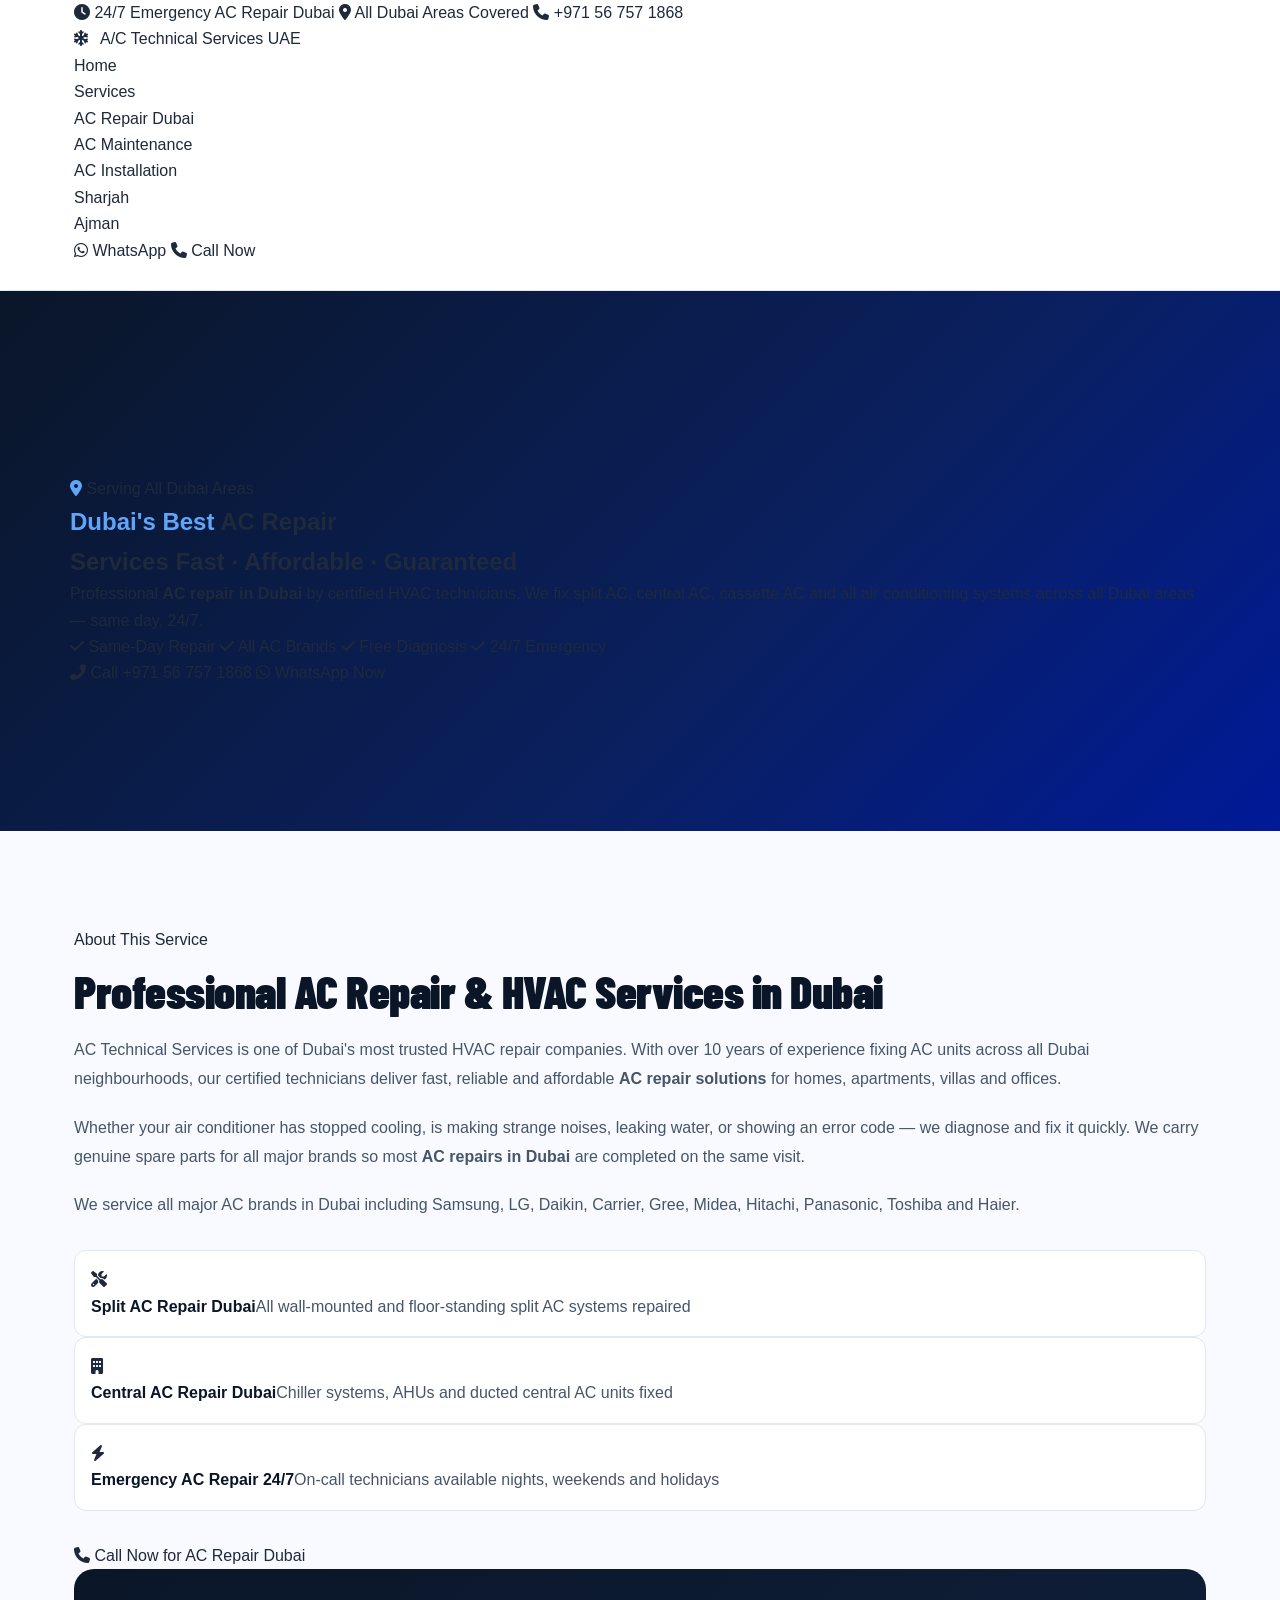
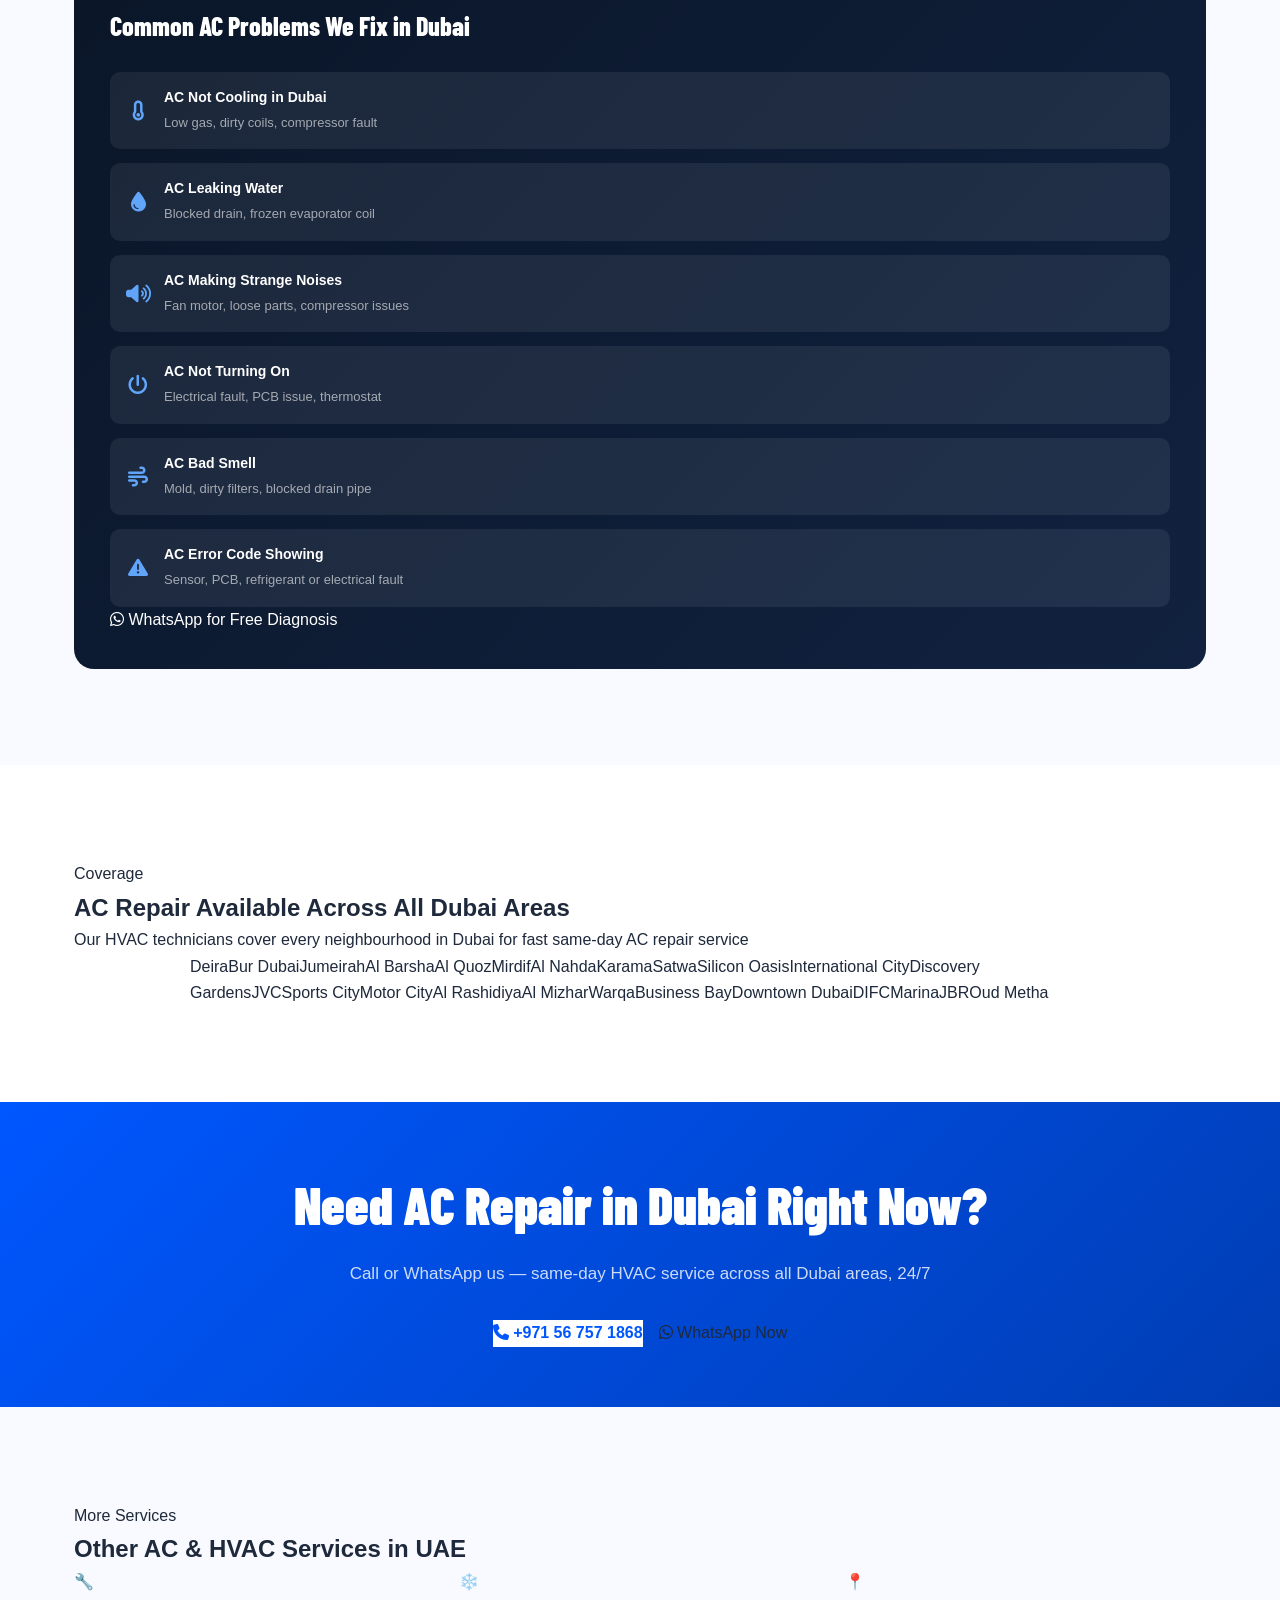
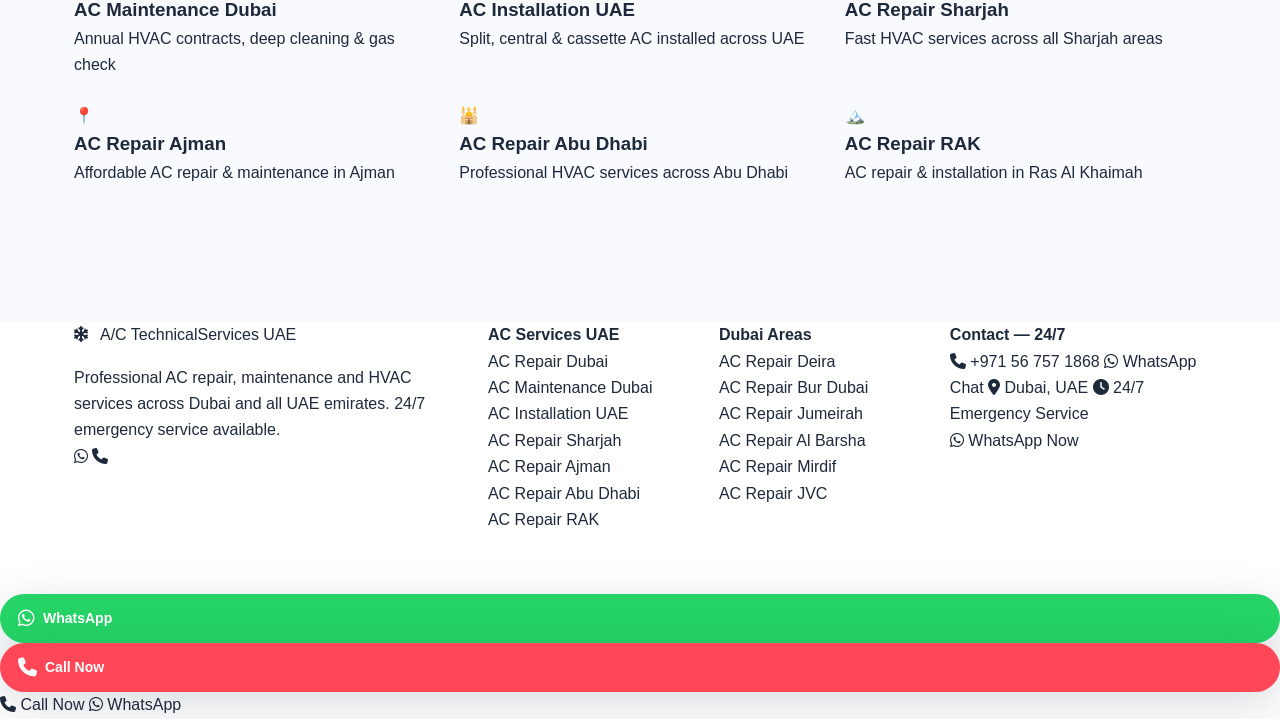
<file: ac-repair-dubai.html>
<!DOCTYPE html>
<html lang="en">
<head>
  <meta charset="UTF-8">
  <meta name="viewport" content="width=device-width, initial-scale=1.0">
  <title>AC Repair Dubai | 24/7 HVAC Services | A/C Technical Services UAE</title>
  <meta name="description" content="Professional AC repair in Dubai. Split AC repair, central AC repair, emergency AC repair Dubai 24/7. All brands. Same-day service. Call +971 56 757 1868.">
  <meta name="keywords" content="AC repair Dubai, split AC repair Dubai, central AC repair Dubai, emergency AC repair Dubai, AC technician Dubai, HVAC services Dubai, AC not cooling Dubai, AC repair near me Dubai">
  <meta name="geo.region" content="AE-DU">
  <meta name="geo.placename" content="Dubai, United Arab Emirates">
  <meta name="robots" content="index, follow">
  <meta property="og:title" content="AC Repair Dubai | 24/7 Emergency HVAC | A/C Technical Services">
  <meta property="og:description" content="Fast AC repair in Dubai. All brands, same-day service. Call +971 56 757 1868">
  <meta property="og:url" content="https://adnanrafique555.github.io/ac-technical-services/ac-repair-dubai.html">
  <link rel="canonical" href="https://adnanrafique555.github.io/ac-technical-services/ac-repair-dubai.html">
  <script type="application/ld+json">
  {"@context":"https://schema.org","@type":"Service","name":"AC Repair Dubai","provider":{"@type":"LocalBusiness","name":"A/C Technical Services UAE","telephone":"+971567571868"},"areaServed":{"@type":"City","name":"Dubai"},"description":"Professional AC repair services in Dubai — split AC, central AC, emergency repair 24/7.","url":"https://adnanrafique555.github.io/ac-technical-services/ac-repair-dubai.html"}
  </script>
  <link rel="preconnect" href="https://fonts.googleapis.com">
  <link rel="preconnect" href="https://fonts.gstatic.com" crossorigin>
  <link href="https://fonts.googleapis.com/css2?family=Barlow+Condensed:wght@400;600;700;800;900&family=Nunito+Sans:wght@300;400;600;700;800&display=swap" rel="stylesheet">
  <link rel="stylesheet" href="https://cdnjs.cloudflare.com/ajax/libs/font-awesome/6.5.0/css/all.min.css">
  <link rel="stylesheet" href="styles.css">
  <style>
    .page-hero { background: linear-gradient(135deg, #0a1628 0%, #0a2060 60%, #001a99 100%); }
    .page-hero .hero-title-top { color: #60a5fa; }
  </style>
</head>
<body>

  <!-- HEADER -->
  <header id="header">
    <div class="header-top">
      <div class="container">
        <span><i class="fas fa-clock"></i> 24/7 Emergency AC Repair Dubai</span>
        <span><i class="fas fa-map-marker-alt"></i> All Dubai Areas Covered</span>
        <a href="tel:+971567571868"><i class="fas fa-phone"></i> +971 56 757 1868</a>
      </div>
    </div>
    <nav id="navbar">
      <div class="container nav-inner">
        <a href="index.html" class="logo">
          <div class="logo-icon"><i class="fas fa-snowflake"></i></div>
          <div class="logo-text">
            <span class="logo-name">A/C Technical</span>
            <span class="logo-sub">Services UAE</span>
          </div>
        </a>
        <ul class="nav-links" id="navLinks">
          <li><a href="index.html">Home</a></li>
          <li><a href="index.html#services">Services</a></li>
          <li><a href="ac-repair-dubai.html" class="active">AC Repair Dubai</a></li>
          <li><a href="ac-maintenance-dubai.html">AC Maintenance</a></li>
          <li><a href="ac-installation-uae.html">AC Installation</a></li>
          <li><a href="ac-repair-sharjah.html">Sharjah</a></li>
          <li><a href="ac-repair-ajman.html">Ajman</a></li>
        </ul>
        <div class="nav-cta">
          <a href="https://wa.me/971567571868" target="_blank" class="btn btn-whatsapp"><i class="fab fa-whatsapp"></i> WhatsApp</a>
          <a href="tel:+971567571868" class="btn btn-call"><i class="fas fa-phone"></i> Call Now</a>
        </div>
        <button class="hamburger" id="hamburger"><span></span><span></span><span></span></button>
      </div>
    </nav>
  </header>

  <!-- PAGE HERO -->
  <section class="page-hero hero" style="min-height:60vh">
    <div class="hero-bg"><div class="hero-overlay"></div><div class="hero-pattern"></div></div>
    <div class="container hero-content" style="padding:100px 20px 60px">
      <div class="hero-badge reveal"><i class="fas fa-map-marker-alt" style="color:#60a5fa"></i> Serving All Dubai Areas</div>
      <h1 class="hero-title reveal">
        <span class="hero-title-top">Dubai's Best</span>
        <span class="hero-title-main">AC Repair<br>Services</span>
        <span class="hero-title-sub">Fast · Affordable · Guaranteed</span>
      </h1>
      <p class="hero-desc reveal">Professional <strong>AC repair in Dubai</strong> by certified HVAC technicians. We fix split AC, central AC, cassette AC and all air conditioning systems across all Dubai areas — same day, 24/7.</p>
      <div class="hero-tags reveal">
        <span><i class="fas fa-check"></i> Same-Day Repair</span>
        <span><i class="fas fa-check"></i> All AC Brands</span>
        <span><i class="fas fa-check"></i> Free Diagnosis</span>
        <span><i class="fas fa-check"></i> 24/7 Emergency</span>
      </div>
      <div class="hero-btns reveal">
        <a href="tel:+971567571868" class="btn btn-primary btn-lg"><i class="fas fa-phone-alt"></i> Call +971 56 757 1868</a>
        <a href="https://wa.me/971567571868" target="_blank" class="btn btn-whatsapp btn-lg"><i class="fab fa-whatsapp"></i> WhatsApp Now</a>
      </div>
    </div>
  </section>

  <!-- INTRO SECTION -->
  <section class="section" style="background:#f8faff">
    <div class="container">
      <div class="why-grid">
        <div class="why-left reveal" style="color:#1e293b">
          <span class="section-tag">About This Service</span>
          <h2 style="color:#0a1628;font-family:'Barlow Condensed',sans-serif;font-size:clamp(32px,4vw,46px);font-weight:900;margin:12px 0 20px;line-height:1.1">Professional AC Repair & HVAC Services in Dubai</h2>
          <p style="color:#475569;font-size:16px;line-height:1.8;margin-bottom:20px">AC Technical Services is one of Dubai's most trusted HVAC repair companies. With over 10 years of experience fixing AC units across all Dubai neighbourhoods, our certified technicians deliver fast, reliable and affordable <strong>AC repair solutions</strong> for homes, apartments, villas and offices.</p>
          <p style="color:#475569;font-size:16px;line-height:1.8;margin-bottom:20px">Whether your air conditioner has stopped cooling, is making strange noises, leaking water, or showing an error code — we diagnose and fix it quickly. We carry genuine spare parts for all major brands so most <strong>AC repairs in Dubai</strong> are completed on the same visit.</p>
          <p style="color:#475569;font-size:16px;line-height:1.8;margin-bottom:30px">We service all major AC brands in Dubai including Samsung, LG, Daikin, Carrier, Gree, Midea, Hitachi, Panasonic, Toshiba and Haier.</p>
          <div class="trust-list" style="margin-bottom:32px">
            <div class="trust-item" style="background:#fff;border:1px solid #e2e8f0;border-radius:12px;padding:16px">
              <div class="trust-icon"><i class="fas fa-tools"></i></div>
              <div><strong style="color:#0a1628">Split AC Repair Dubai</strong><span style="color:#475569">All wall-mounted and floor-standing split AC systems repaired</span></div>
            </div>
            <div class="trust-item" style="background:#fff;border:1px solid #e2e8f0;border-radius:12px;padding:16px">
              <div class="trust-icon"><i class="fas fa-building"></i></div>
              <div><strong style="color:#0a1628">Central AC Repair Dubai</strong><span style="color:#475569">Chiller systems, AHUs and ducted central AC units fixed</span></div>
            </div>
            <div class="trust-item" style="background:#fff;border:1px solid #e2e8f0;border-radius:12px;padding:16px">
              <div class="trust-icon"><i class="fas fa-bolt"></i></div>
              <div><strong style="color:#0a1628">Emergency AC Repair 24/7</strong><span style="color:#475569">On-call technicians available nights, weekends and holidays</span></div>
            </div>
          </div>
          <a href="tel:+971567571868" class="btn btn-primary btn-lg"><i class="fas fa-phone"></i> Call Now for AC Repair Dubai</a>
        </div>
        <div class="why-right reveal">
          <div style="background:linear-gradient(135deg,#0a1628,#112240);border-radius:20px;padding:36px;color:white">
            <h3 style="font-family:'Barlow Condensed',sans-serif;font-size:26px;font-weight:800;margin-bottom:24px;color:white">Common AC Problems We Fix in Dubai</h3>
            <div style="display:flex;flex-direction:column;gap:14px">
              <div style="display:flex;align-items:center;gap:14px;background:rgba(255,255,255,0.07);border-radius:10px;padding:14px 16px">
                <i class="fas fa-thermometer-empty" style="color:#60a5fa;font-size:20px;width:24px;text-align:center"></i>
                <div><strong style="display:block;font-size:14px">AC Not Cooling in Dubai</strong><span style="font-size:13px;color:rgba(255,255,255,0.6)">Low gas, dirty coils, compressor fault</span></div>
              </div>
              <div style="display:flex;align-items:center;gap:14px;background:rgba(255,255,255,0.07);border-radius:10px;padding:14px 16px">
                <i class="fas fa-tint" style="color:#60a5fa;font-size:20px;width:24px;text-align:center"></i>
                <div><strong style="display:block;font-size:14px">AC Leaking Water</strong><span style="font-size:13px;color:rgba(255,255,255,0.6)">Blocked drain, frozen evaporator coil</span></div>
              </div>
              <div style="display:flex;align-items:center;gap:14px;background:rgba(255,255,255,0.07);border-radius:10px;padding:14px 16px">
                <i class="fas fa-volume-up" style="color:#60a5fa;font-size:20px;width:24px;text-align:center"></i>
                <div><strong style="display:block;font-size:14px">AC Making Strange Noises</strong><span style="font-size:13px;color:rgba(255,255,255,0.6)">Fan motor, loose parts, compressor issues</span></div>
              </div>
              <div style="display:flex;align-items:center;gap:14px;background:rgba(255,255,255,0.07);border-radius:10px;padding:14px 16px">
                <i class="fas fa-power-off" style="color:#60a5fa;font-size:20px;width:24px;text-align:center"></i>
                <div><strong style="display:block;font-size:14px">AC Not Turning On</strong><span style="font-size:13px;color:rgba(255,255,255,0.6)">Electrical fault, PCB issue, thermostat</span></div>
              </div>
              <div style="display:flex;align-items:center;gap:14px;background:rgba(255,255,255,0.07);border-radius:10px;padding:14px 16px">
                <i class="fas fa-wind" style="color:#60a5fa;font-size:20px;width:24px;text-align:center"></i>
                <div><strong style="display:block;font-size:14px">AC Bad Smell</strong><span style="font-size:13px;color:rgba(255,255,255,0.6)">Mold, dirty filters, blocked drain pipe</span></div>
              </div>
              <div style="display:flex;align-items:center;gap:14px;background:rgba(255,255,255,0.07);border-radius:10px;padding:14px 16px">
                <i class="fas fa-exclamation-triangle" style="color:#60a5fa;font-size:20px;width:24px;text-align:center"></i>
                <div><strong style="display:block;font-size:14px">AC Error Code Showing</strong><span style="font-size:13px;color:rgba(255,255,255,0.6)">Sensor, PCB, refrigerant or electrical fault</span></div>
              </div>
            </div>
            <a href="https://wa.me/971567571868" target="_blank" class="btn btn-whatsapp btn-full" style="margin-top:24px"><i class="fab fa-whatsapp"></i> WhatsApp for Free Diagnosis</a>
          </div>
        </div>
      </div>
    </div>
  </section>

  <!-- AREAS COVERED -->
  <section class="section" style="background:white">
    <div class="container">
      <div class="section-header reveal">
        <span class="section-tag">Coverage</span>
        <h2>AC Repair Available Across All Dubai Areas</h2>
        <p>Our HVAC technicians cover every neighbourhood in Dubai for fast same-day AC repair service</p>
      </div>
      <div class="area-card reveal" style="max-width:900px;margin:0 auto">
        <div class="area-tags" style="justify-content:center;gap:10px">
          <span>Deira</span><span>Bur Dubai</span><span>Jumeirah</span><span>Al Barsha</span><span>Al Quoz</span><span>Mirdif</span><span>Al Nahda</span><span>Karama</span><span>Satwa</span><span>Silicon Oasis</span><span>International City</span><span>Discovery Gardens</span><span>JVC</span><span>Sports City</span><span>Motor City</span><span>Al Rashidiya</span><span>Al Mizhar</span><span>Warqa</span><span>Business Bay</span><span>Downtown Dubai</span><span>DIFC</span><span>Marina</span><span>JBR</span><span>Oud Metha</span>
        </div>
      </div>
    </div>
  </section>

  <!-- CTA BANNER -->
  <section style="background:linear-gradient(135deg,#0057ff,#003db3);padding:60px 0">
    <div class="container" style="text-align:center">
      <h2 style="font-family:'Barlow Condensed',sans-serif;font-size:clamp(32px,5vw,52px);font-weight:900;color:white;margin-bottom:12px">Need AC Repair in Dubai Right Now?</h2>
      <p style="color:rgba(255,255,255,0.8);font-size:17px;margin-bottom:32px">Call or WhatsApp us — same-day HVAC service across all Dubai areas, 24/7</p>
      <div style="display:flex;justify-content:center;gap:16px;flex-wrap:wrap">
        <a href="tel:+971567571868" class="btn btn-lg" style="background:white;color:#0057ff;font-weight:800"><i class="fas fa-phone"></i> +971 56 757 1868</a>
        <a href="https://wa.me/971567571868" target="_blank" class="btn btn-whatsapp btn-lg"><i class="fab fa-whatsapp"></i> WhatsApp Now</a>
      </div>
    </div>
  </section>

  <!-- OTHER PAGES -->
  <section class="section" style="background:#f8faff">
    <div class="container">
      <div class="section-header reveal">
        <span class="section-tag">More Services</span>
        <h2>Other AC & HVAC Services in UAE</h2>
      </div>
      <div class="areas-grid">
        <a href="ac-maintenance-dubai.html" class="area-card reveal" style="text-decoration:none;display:block">
          <div class="area-icon">🔧</div>
          <h3>AC Maintenance Dubai</h3>
          <p>Annual HVAC contracts, deep cleaning & gas check</p>
        </a>
        <a href="ac-installation-uae.html" class="area-card reveal" style="text-decoration:none;display:block">
          <div class="area-icon">❄️</div>
          <h3>AC Installation UAE</h3>
          <p>Split, central & cassette AC installed across UAE</p>
        </a>
        <a href="ac-repair-sharjah.html" class="area-card reveal" style="text-decoration:none;display:block">
          <div class="area-icon">📍</div>
          <h3>AC Repair Sharjah</h3>
          <p>Fast HVAC services across all Sharjah areas</p>
        </a>
        <a href="ac-repair-ajman.html" class="area-card reveal" style="text-decoration:none;display:block">
          <div class="area-icon">📍</div>
          <h3>AC Repair Ajman</h3>
          <p>Affordable AC repair & maintenance in Ajman</p>
        </a>
        <a href="ac-repair-abudhabi.html" class="area-card reveal" style="text-decoration:none;display:block">
          <div class="area-icon">🕌</div>
          <h3>AC Repair Abu Dhabi</h3>
          <p>Professional HVAC services across Abu Dhabi</p>
        </a>
        <a href="ac-repair-rak.html" class="area-card reveal" style="text-decoration:none;display:block">
          <div class="area-icon">🏔️</div>
          <h3>AC Repair RAK</h3>
          <p>AC repair & installation in Ras Al Khaimah</p>
        </a>
      </div>
    </div>
  </section>

  <!-- FOOTER -->
  <footer class="footer">
    <div class="footer-main">
      <div class="container footer-grid">
        <div class="footer-brand">
          <div class="footer-logo">
            <div class="logo-icon"><i class="fas fa-snowflake"></i></div>
            <div class="logo-text"><span class="logo-name">A/C Technical</span><span class="logo-sub">Services UAE</span></div>
          </div>
          <p>Professional AC repair, maintenance and HVAC services across Dubai and all UAE emirates. 24/7 emergency service available.</p>
          <div class="footer-social">
            <a href="https://wa.me/971567571868" target="_blank"><i class="fab fa-whatsapp"></i></a>
            <a href="tel:+971567571868"><i class="fas fa-phone"></i></a>
          </div>
        </div>
        <div>
          <h4>AC Services UAE</h4>
          <ul>
            <li><a href="ac-repair-dubai.html">AC Repair Dubai</a></li>
            <li><a href="ac-maintenance-dubai.html">AC Maintenance Dubai</a></li>
            <li><a href="ac-installation-uae.html">AC Installation UAE</a></li>
            <li><a href="ac-repair-sharjah.html">AC Repair Sharjah</a></li>
            <li><a href="ac-repair-ajman.html">AC Repair Ajman</a></li>
            <li><a href="ac-repair-abudhabi.html">AC Repair Abu Dhabi</a></li>
            <li><a href="ac-repair-rak.html">AC Repair RAK</a></li>
          </ul>
        </div>
        <div>
          <h4>Dubai Areas</h4>
          <ul>
            <li><a href="ac-repair-dubai.html">AC Repair Deira</a></li>
            <li><a href="ac-repair-dubai.html">AC Repair Bur Dubai</a></li>
            <li><a href="ac-repair-dubai.html">AC Repair Jumeirah</a></li>
            <li><a href="ac-repair-dubai.html">AC Repair Al Barsha</a></li>
            <li><a href="ac-repair-dubai.html">AC Repair Mirdif</a></li>
            <li><a href="ac-repair-dubai.html">AC Repair JVC</a></li>
          </ul>
        </div>
        <div>
          <h4>Contact — 24/7</h4>
          <div class="footer-contact-list">
            <a href="tel:+971567571868"><i class="fas fa-phone"></i> +971 56 757 1868</a>
            <a href="https://wa.me/971567571868" target="_blank"><i class="fab fa-whatsapp"></i> WhatsApp Chat</a>
            <span><i class="fas fa-map-marker-alt"></i> Dubai, UAE</span>
            <span><i class="fas fa-clock"></i> 24/7 Emergency Service</span>
          </div>
          <a href="https://wa.me/971567571868" target="_blank" class="btn btn-whatsapp footer-wa-btn"><i class="fab fa-whatsapp"></i> WhatsApp Now</a>
        </div>
      </div>
    </div>
    <div class="footer-bottom">
      <div class="container">
        <p>&copy; 2026 A/C Technical Services UAE | <a href="index.html">Home</a> | AC Repair Dubai | HVAC Services UAE</p>
      </div>
    </div>
  </footer>

  <div class="floating-buttons">
    <a href="https://wa.me/971567571868" target="_blank" class="float-btn float-wa"><i class="fab fa-whatsapp"></i><span class="float-label">WhatsApp</span></a>
    <a href="tel:+971567571868" class="float-btn float-call"><i class="fas fa-phone"></i><span class="float-label">Call Now</span></a>
  </div>
  <div class="mobile-call-bar">
    <a href="tel:+971567571868"><i class="fas fa-phone"></i> Call Now</a>
    <a href="https://wa.me/971567571868" target="_blank"><i class="fab fa-whatsapp"></i> WhatsApp</a>
  </div>
  <script src="script.js"></script>
</body>
</html>
</file>
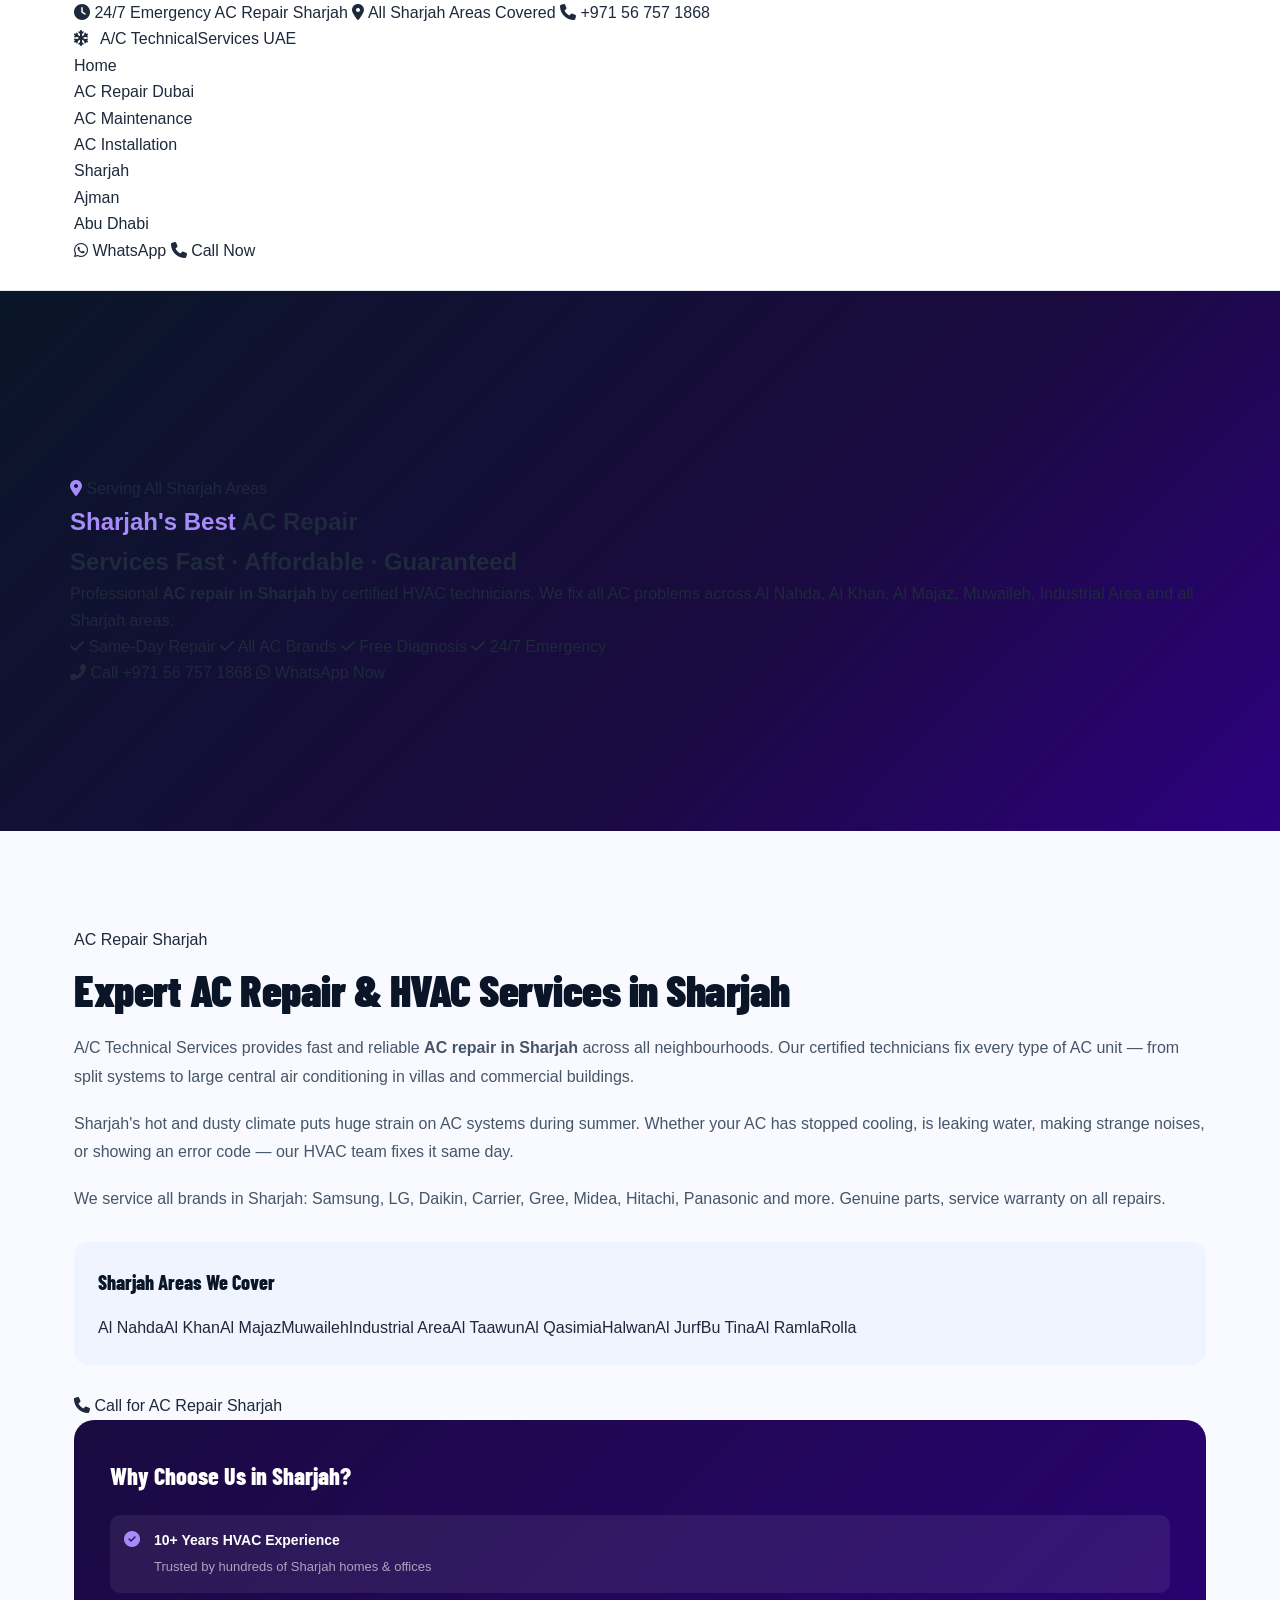
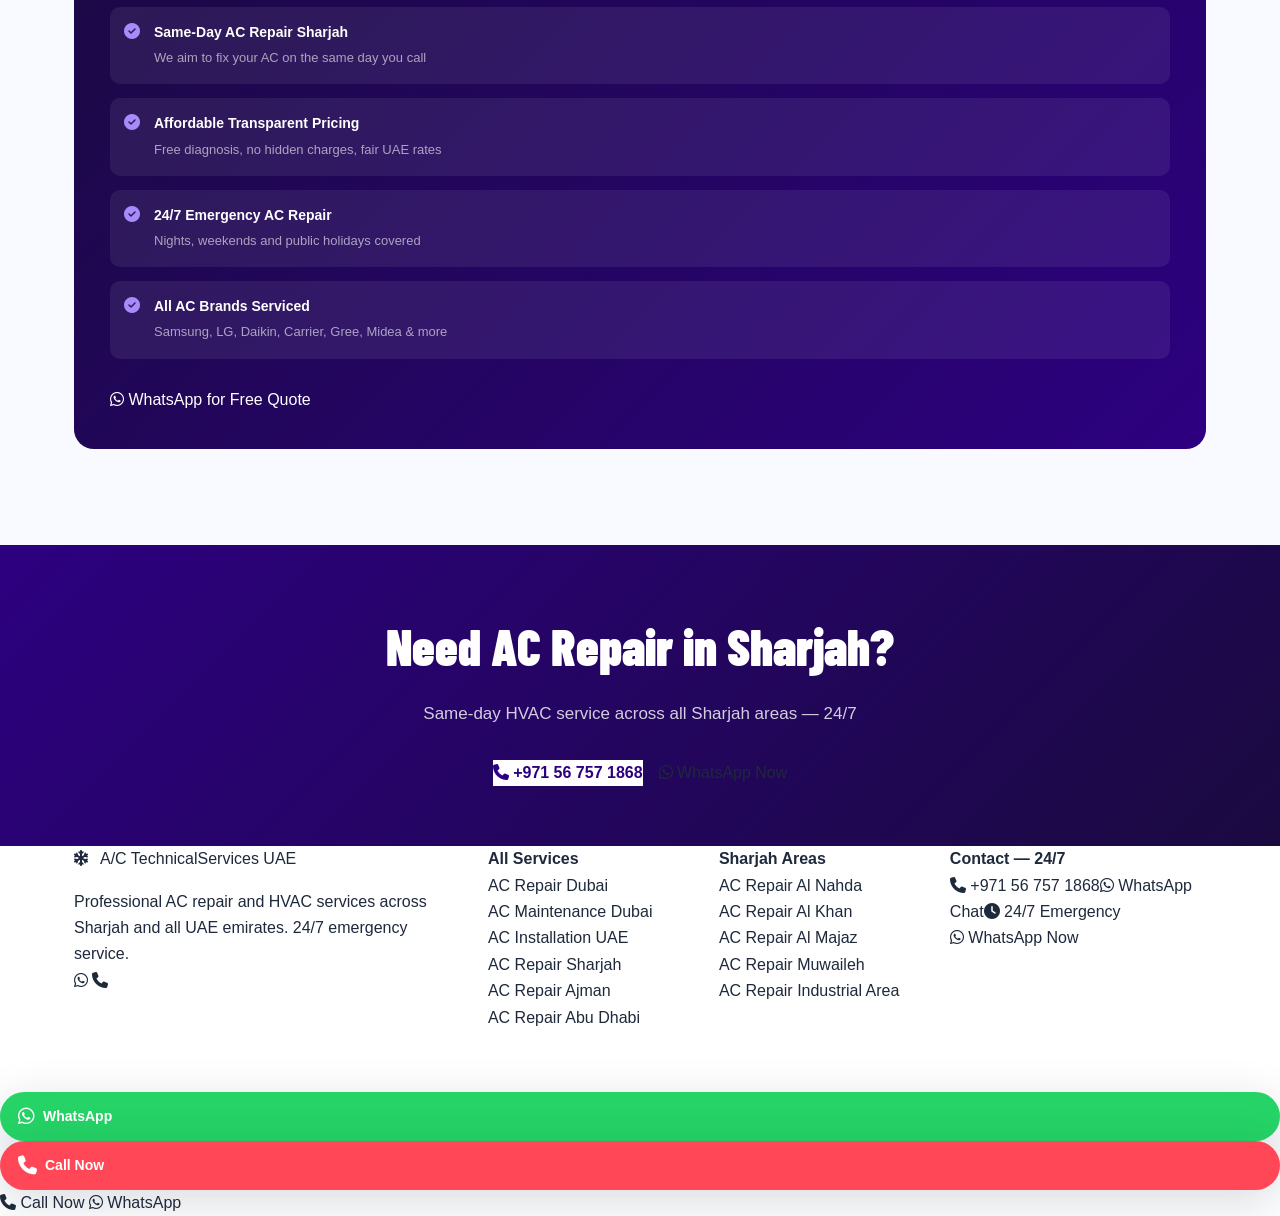
<file: ac-repair-sharjah.html>
<!DOCTYPE html>
<html lang="en">
<head>
  <meta charset="UTF-8">
  <meta name="viewport" content="width=device-width, initial-scale=1.0">
  <title>AC Repair Sharjah | 24/7 HVAC Services | A/C Technical Services UAE</title>
  <meta name="description" content="Professional AC repair in Sharjah. Split AC repair, central AC repair, emergency AC repair Sharjah 24/7. All brands. Same-day service. Call +971 56 757 1868.">
  <meta name="keywords" content="AC repair Sharjah, HVAC services Sharjah, split AC repair Sharjah, emergency AC repair Sharjah, AC technician Sharjah, AC maintenance Sharjah, AC not cooling Sharjah">
  <meta name="geo.region" content="AE-SH">
  <meta name="geo.placename" content="Sharjah, United Arab Emirates">
  <meta name="robots" content="index, follow">
  <link rel="canonical" href="https://adnanrafique555.github.io/ac-technical-services/ac-repair-sharjah.html">
  <link rel="preconnect" href="https://fonts.googleapis.com">
  <link rel="preconnect" href="https://fonts.gstatic.com" crossorigin>
  <link href="https://fonts.googleapis.com/css2?family=Barlow+Condensed:wght@400;600;700;800;900&family=Nunito+Sans:wght@300;400;600;700;800&display=swap" rel="stylesheet">
  <link rel="stylesheet" href="https://cdnjs.cloudflare.com/ajax/libs/font-awesome/6.5.0/css/all.min.css">
  <link rel="stylesheet" href="styles.css">
</head>
<body>
  <header id="header">
    <div class="header-top">
      <div class="container">
        <span><i class="fas fa-clock"></i> 24/7 Emergency AC Repair Sharjah</span>
        <span><i class="fas fa-map-marker-alt"></i> All Sharjah Areas Covered</span>
        <a href="tel:+971567571868"><i class="fas fa-phone"></i> +971 56 757 1868</a>
      </div>
    </div>
    <nav id="navbar">
      <div class="container nav-inner">
        <a href="index.html" class="logo">
          <div class="logo-icon"><i class="fas fa-snowflake"></i></div>
          <div class="logo-text"><span class="logo-name">A/C Technical</span><span class="logo-sub">Services UAE</span></div>
        </a>
        <ul class="nav-links" id="navLinks">
          <li><a href="index.html">Home</a></li>
          <li><a href="ac-repair-dubai.html">AC Repair Dubai</a></li>
          <li><a href="ac-maintenance-dubai.html">AC Maintenance</a></li>
          <li><a href="ac-installation-uae.html">AC Installation</a></li>
          <li><a href="ac-repair-sharjah.html" class="active">Sharjah</a></li>
          <li><a href="ac-repair-ajman.html">Ajman</a></li>
          <li><a href="ac-repair-abudhabi.html">Abu Dhabi</a></li>
        </ul>
        <div class="nav-cta">
          <a href="https://wa.me/971567571868" target="_blank" class="btn btn-whatsapp"><i class="fab fa-whatsapp"></i> WhatsApp</a>
          <a href="tel:+971567571868" class="btn btn-call"><i class="fas fa-phone"></i> Call Now</a>
        </div>
        <button class="hamburger" id="hamburger"><span></span><span></span><span></span></button>
      </div>
    </nav>
  </header>

  <section class="hero" style="min-height:60vh;background:linear-gradient(135deg,#0a1628 0%,#1a0a40 60%,#2d0080 100%)">
    <div class="hero-bg"><div class="hero-overlay"></div><div class="hero-pattern"></div></div>
    <div class="container hero-content" style="padding:100px 20px 60px">
      <div class="hero-badge reveal"><i class="fas fa-map-marker-alt" style="color:#a78bfa"></i> Serving All Sharjah Areas</div>
      <h1 class="hero-title reveal">
        <span class="hero-title-top" style="color:#a78bfa">Sharjah's Best</span>
        <span class="hero-title-main">AC Repair<br>Services</span>
        <span class="hero-title-sub">Fast · Affordable · Guaranteed</span>
      </h1>
      <p class="hero-desc reveal">Professional <strong>AC repair in Sharjah</strong> by certified HVAC technicians. We fix all AC problems across Al Nahda, Al Khan, Al Majaz, Muwaileh, Industrial Area and all Sharjah areas.</p>
      <div class="hero-tags reveal">
        <span><i class="fas fa-check"></i> Same-Day Repair</span>
        <span><i class="fas fa-check"></i> All AC Brands</span>
        <span><i class="fas fa-check"></i> Free Diagnosis</span>
        <span><i class="fas fa-check"></i> 24/7 Emergency</span>
      </div>
      <div class="hero-btns reveal">
        <a href="tel:+971567571868" class="btn btn-primary btn-lg"><i class="fas fa-phone-alt"></i> Call +971 56 757 1868</a>
        <a href="https://wa.me/971567571868" target="_blank" class="btn btn-whatsapp btn-lg"><i class="fab fa-whatsapp"></i> WhatsApp Now</a>
      </div>
    </div>
  </section>

  <section class="section" style="background:#f8faff">
    <div class="container">
      <div class="why-grid">
        <div class="why-left reveal" style="color:#1e293b">
          <span class="section-tag">AC Repair Sharjah</span>
          <h2 style="color:#0a1628;font-family:'Barlow Condensed',sans-serif;font-size:clamp(30px,4vw,44px);font-weight:900;margin:12px 0 20px;line-height:1.1">Expert AC Repair & HVAC Services in Sharjah</h2>
          <p style="color:#475569;font-size:16px;line-height:1.8;margin-bottom:18px">A/C Technical Services provides fast and reliable <strong>AC repair in Sharjah</strong> across all neighbourhoods. Our certified technicians fix every type of AC unit — from split systems to large central air conditioning in villas and commercial buildings.</p>
          <p style="color:#475569;font-size:16px;line-height:1.8;margin-bottom:18px">Sharjah's hot and dusty climate puts huge strain on AC systems during summer. Whether your AC has stopped cooling, is leaking water, making strange noises, or showing an error code — our HVAC team fixes it same day.</p>
          <p style="color:#475569;font-size:16px;line-height:1.8;margin-bottom:28px">We service all brands in Sharjah: Samsung, LG, Daikin, Carrier, Gree, Midea, Hitachi, Panasonic and more. Genuine parts, service warranty on all repairs.</p>
          <div style="background:#f0f4ff;border-radius:14px;padding:24px;margin-bottom:28px">
            <h3 style="font-family:'Barlow Condensed',sans-serif;font-size:20px;font-weight:800;color:#0a1628;margin-bottom:16px">Sharjah Areas We Cover</h3>
            <div class="area-tags">
              <span>Al Nahda</span><span>Al Khan</span><span>Al Majaz</span><span>Muwaileh</span><span>Industrial Area</span><span>Al Taawun</span><span>Al Qasimia</span><span>Halwan</span><span>Al Jurf</span><span>Bu Tina</span><span>Al Ramla</span><span>Rolla</span>
            </div>
          </div>
          <a href="tel:+971567571868" class="btn btn-primary btn-lg"><i class="fas fa-phone"></i> Call for AC Repair Sharjah</a>
        </div>
        <div class="why-right reveal">
          <div style="background:linear-gradient(135deg,#1a0a40,#2d0080);border-radius:20px;padding:36px;color:white">
            <h3 style="font-family:'Barlow Condensed',sans-serif;font-size:24px;font-weight:800;margin-bottom:20px">Why Choose Us in Sharjah?</h3>
            <div style="display:flex;flex-direction:column;gap:14px;margin-bottom:28px">
              <div style="display:flex;gap:14px;align-items:flex-start;background:rgba(255,255,255,0.07);border-radius:10px;padding:14px">
                <i class="fas fa-check-circle" style="color:#a78bfa;margin-top:2px;flex-shrink:0"></i>
                <div><strong style="display:block;font-size:14px">10+ Years HVAC Experience</strong><span style="font-size:13px;color:rgba(255,255,255,0.6)">Trusted by hundreds of Sharjah homes & offices</span></div>
              </div>
              <div style="display:flex;gap:14px;align-items:flex-start;background:rgba(255,255,255,0.07);border-radius:10px;padding:14px">
                <i class="fas fa-check-circle" style="color:#a78bfa;margin-top:2px;flex-shrink:0"></i>
                <div><strong style="display:block;font-size:14px">Same-Day AC Repair Sharjah</strong><span style="font-size:13px;color:rgba(255,255,255,0.6)">We aim to fix your AC on the same day you call</span></div>
              </div>
              <div style="display:flex;gap:14px;align-items:flex-start;background:rgba(255,255,255,0.07);border-radius:10px;padding:14px">
                <i class="fas fa-check-circle" style="color:#a78bfa;margin-top:2px;flex-shrink:0"></i>
                <div><strong style="display:block;font-size:14px">Affordable Transparent Pricing</strong><span style="font-size:13px;color:rgba(255,255,255,0.6)">Free diagnosis, no hidden charges, fair UAE rates</span></div>
              </div>
              <div style="display:flex;gap:14px;align-items:flex-start;background:rgba(255,255,255,0.07);border-radius:10px;padding:14px">
                <i class="fas fa-check-circle" style="color:#a78bfa;margin-top:2px;flex-shrink:0"></i>
                <div><strong style="display:block;font-size:14px">24/7 Emergency AC Repair</strong><span style="font-size:13px;color:rgba(255,255,255,0.6)">Nights, weekends and public holidays covered</span></div>
              </div>
              <div style="display:flex;gap:14px;align-items:flex-start;background:rgba(255,255,255,0.07);border-radius:10px;padding:14px">
                <i class="fas fa-check-circle" style="color:#a78bfa;margin-top:2px;flex-shrink:0"></i>
                <div><strong style="display:block;font-size:14px">All AC Brands Serviced</strong><span style="font-size:13px;color:rgba(255,255,255,0.6)">Samsung, LG, Daikin, Carrier, Gree, Midea & more</span></div>
              </div>
            </div>
            <a href="https://wa.me/971567571868" target="_blank" class="btn btn-whatsapp btn-full"><i class="fab fa-whatsapp"></i> WhatsApp for Free Quote</a>
          </div>
        </div>
      </div>
    </div>
  </section>

  <section style="background:linear-gradient(135deg,#2d0080,#1a0a40);padding:60px 0">
    <div class="container" style="text-align:center">
      <h2 style="font-family:'Barlow Condensed',sans-serif;font-size:clamp(30px,5vw,50px);font-weight:900;color:white;margin-bottom:12px">Need AC Repair in Sharjah?</h2>
      <p style="color:rgba(255,255,255,0.8);font-size:17px;margin-bottom:32px">Same-day HVAC service across all Sharjah areas — 24/7</p>
      <div style="display:flex;justify-content:center;gap:16px;flex-wrap:wrap">
        <a href="tel:+971567571868" class="btn btn-lg" style="background:white;color:#2d0080;font-weight:800"><i class="fas fa-phone"></i> +971 56 757 1868</a>
        <a href="https://wa.me/971567571868" target="_blank" class="btn btn-whatsapp btn-lg"><i class="fab fa-whatsapp"></i> WhatsApp Now</a>
      </div>
    </div>
  </section>

  <footer class="footer">
    <div class="footer-main">
      <div class="container footer-grid">
        <div class="footer-brand">
          <div class="footer-logo">
            <div class="logo-icon"><i class="fas fa-snowflake"></i></div>
            <div class="logo-text"><span class="logo-name">A/C Technical</span><span class="logo-sub">Services UAE</span></div>
          </div>
          <p>Professional AC repair and HVAC services across Sharjah and all UAE emirates. 24/7 emergency service.</p>
          <div class="footer-social">
            <a href="https://wa.me/971567571868" target="_blank"><i class="fab fa-whatsapp"></i></a>
            <a href="tel:+971567571868"><i class="fas fa-phone"></i></a>
          </div>
        </div>
        <div><h4>All Services</h4><ul><li><a href="ac-repair-dubai.html">AC Repair Dubai</a></li><li><a href="ac-maintenance-dubai.html">AC Maintenance Dubai</a></li><li><a href="ac-installation-uae.html">AC Installation UAE</a></li><li><a href="ac-repair-sharjah.html">AC Repair Sharjah</a></li><li><a href="ac-repair-ajman.html">AC Repair Ajman</a></li><li><a href="ac-repair-abudhabi.html">AC Repair Abu Dhabi</a></li></ul></div>
        <div><h4>Sharjah Areas</h4><ul><li><a href="ac-repair-sharjah.html">AC Repair Al Nahda</a></li><li><a href="ac-repair-sharjah.html">AC Repair Al Khan</a></li><li><a href="ac-repair-sharjah.html">AC Repair Al Majaz</a></li><li><a href="ac-repair-sharjah.html">AC Repair Muwaileh</a></li><li><a href="ac-repair-sharjah.html">AC Repair Industrial Area</a></li></ul></div>
        <div><h4>Contact — 24/7</h4><div class="footer-contact-list"><a href="tel:+971567571868"><i class="fas fa-phone"></i> +971 56 757 1868</a><a href="https://wa.me/971567571868" target="_blank"><i class="fab fa-whatsapp"></i> WhatsApp Chat</a><span><i class="fas fa-clock"></i> 24/7 Emergency</span></div><a href="https://wa.me/971567571868" target="_blank" class="btn btn-whatsapp footer-wa-btn"><i class="fab fa-whatsapp"></i> WhatsApp Now</a></div>
      </div>
    </div>
    <div class="footer-bottom"><div class="container"><p>&copy; 2026 A/C Technical Services UAE | <a href="index.html">Home</a> | AC Repair Sharjah | HVAC Services UAE</p></div></div>
  </footer>
  <div class="floating-buttons">
    <a href="https://wa.me/971567571868" target="_blank" class="float-btn float-wa"><i class="fab fa-whatsapp"></i><span class="float-label">WhatsApp</span></a>
    <a href="tel:+971567571868" class="float-btn float-call"><i class="fas fa-phone"></i><span class="float-label">Call Now</span></a>
  </div>
  <div class="mobile-call-bar">
    <a href="tel:+971567571868"><i class="fas fa-phone"></i> Call Now</a>
    <a href="https://wa.me/971567571868" target="_blank"><i class="fab fa-whatsapp"></i> WhatsApp</a>
  </div>
  <script src="script.js"></script>
</body>
</html>
</file>
<file: styles.css>
/* ================================================
   A/C Technical Services UAE — styles.css
   Premium HVAC Service Website
   Fonts: Sora (headings) + DM Sans (body)
   ================================================ */

/* ===== CSS VARIABLES ===== */
:root {
  /* Colors */
  --navy:        #0B1D3A;
  --navy-mid:    #0f2548;
  --blue:        #0066FF;
  --blue-dark:   #004FCC;
  --blue-light:  #EBF2FF;
  --blue-glow:   rgba(0,102,255,0.15);
  --green:       #25D366;
  --green-d:     #1aab52;
  --red:         #FF4757;
  --white:       #FFFFFF;
  --off-white:   #F7F9FC;
  --gray-100:    #F0F4F8;
  --gray-200:    #E2E8F0;
  --gray-400:    #94A3B8;
  --gray-600:    #475569;
  --gray-800:    #1E293B;
  --gold:        #F59E0B;

  /* Typography */
  --font-h: 'Sora', sans-serif;
  --font-b: 'DM Sans', sans-serif;

  /* Spacing */
  --radius-sm:  8px;
  --radius:     14px;
  --radius-lg:  22px;
  --radius-xl:  32px;

  /* Shadows */
  --shadow-sm:  0 2px 12px rgba(11,29,58,0.07);
  --shadow:     0 6px 28px rgba(11,29,58,0.11);
  --shadow-lg:  0 12px 48px rgba(11,29,58,0.16);
  --shadow-blue:0 8px 32px rgba(0,102,255,0.25);

  /* Transitions */
  --ease: cubic-bezier(0.4, 0, 0.2, 1);
  --t:    0.28s;
}

/* ===== RESET ===== */
*,*::before,*::after{box-sizing:border-box;margin:0;padding:0}
html{scroll-behavior:smooth;-webkit-font-smoothing:antialiased}
body{font-family:var(--font-b);font-size:16px;line-height:1.65;color:var(--gray-800);background:var(--white);overflow-x:hidden}
img{max-width:100%;display:block}
a{text-decoration:none;color:inherit}
ul{list-style:none}
button{cursor:pointer;border:none;background:none;font-family:inherit}
input,select,textarea{font-family:var(--font-b)}

/* ===== UTILITIES ===== */
.container{max-width:1180px;margin:0 auto;padding:0 24px}
.section{padding:96px 0}
.sec-tag{display:inline-flex;align-items:center;gap:6px;background:var(--blue-light);color:var(--blue);font-size:11px;font-weight:700;letter-spacing:2px;text-transform:uppercase;padding:6px 14px;border-radius:30px;margin-bottom:14px}
.sec-tag.light{background:rgba(255,255,255,0.15);color:rgba(255,255,255,0.9)}
.sec-header{text-align:center;max-width:700px;margin:0 auto 64px}
.sec-header h2{font-family:var(--font-h);font-size:clamp(28px,4vw,44px);font-weight:800;color:var(--navy);line-height:1.12;margin-bottom:16px;letter-spacing:-0.5px}
.sec-header p{font-size:17px;color:var(--gray-600);line-height:1.7}

/* ===== REVEAL ANIMATION ===== */
.reveal{opacity:0;transform:translateY(28px);transition:opacity .65s var(--ease),transform .65s var(--ease)}
.reveal.visible{opacity:1;transform:translateY(0)}
.fade-up{opacity:0;transform:translateY(24px);transition:opacity .7s var(--ease),transform .7s var(--ease)}

/* ===== ANNOUNCE BAR ===== */
.announce-bar{background:var(--navy);padding:9px 0;overflow:hidden}
.announce-inner{display:flex;justify-content:center;align-items:center;gap:20px;flex-wrap:wrap;font-size:12px;font-weight:600;color:rgba(255,255,255,0.7);padding:0 20px;text-align:center}
.announce-inner i{color:var(--blue);margin-right:4px}
.announce-inner a{color:rgba(255,255,255,0.9);transition:color var(--t) var(--ease)}
.announce-inner a:hover{color:#fff}
.sep{opacity:.3}

/* ===== NAVBAR ===== */
#site-header{position:sticky;top:0;z-index:1000}
#navbar{background:rgba(255,255,255,0.97);border-bottom:1px solid var(--gray-200);backdrop-filter:blur(16px);-webkit-backdrop-filter:blur(16px);transition:box-shadow var(--t) var(--ease)}
#navbar.scrolled{box-shadow:var(--shadow)}
.nav-container{max-width:1180px;margin:0 auto;padding:0 24px;display:flex;align-items:center;height:70px;gap:20px}
.logo{display:flex;align-items:center;gap:12px;flex-shrink:0}
.logo-mark{width:42px;height:42px;background:linear-gradient(135deg,var(--blue),var(--navy));border-radius:10px;display:flex;align-items:center;justify-content:center;color:#fff;font-size:19px;flex-shrink:0}
.logo-words{display:flex;flex-direction:column;line-height:1.2}
.logo-words strong{font-family:var(--font-h);font-size:17px;font-weight:800;color:var(--navy)}
.logo-words span{font-size:11px;color:var(--gray-400);font-weight:600;letter-spacing:.4px}
.nav-menu{display:flex;align-items:center;gap:2px;flex:1;justify-content:center;list-style:none}
.nav-menu a{padding:8px 12px;border-radius:var(--radius-sm);font-size:14px;font-weight:600;color:var(--gray-600);transition:var(--t) var(--ease);transition-property:color,background}
.nav-menu a:hover,.nav-menu a.active{color:var(--blue);background:var(--blue-light)}
.nav-actions{display:flex;gap:10px;align-items:center;flex-shrink:0}
.btn-nav{display:inline-flex;align-items:center;gap:7px;padding:9px 16px;border-radius:var(--radius-sm);font-size:13px;font-weight:700;transition:var(--t) var(--ease);transition-property:background,transform,box-shadow}
.btn-wa{background:var(--green);color:#fff}
.btn-wa:hover{background:var(--green-d);transform:translateY(-1px)}
.btn-phone{background:var(--red);color:#fff}
.btn-phone:hover{background:#e0001f;transform:translateY(-1px)}
.nav-toggle{display:none;flex-direction:column;gap:5px;padding:6px;background:var(--gray-100);border-radius:var(--radius-sm);margin-left:auto}
.nav-toggle span{display:block;width:21px;height:2px;background:var(--navy);border-radius:2px;transition:var(--t) var(--ease)}
.nav-toggle.open span:nth-child(1){transform:translateY(7px) rotate(45deg)}
.nav-toggle.open span:nth-child(2){opacity:0}
.nav-toggle.open span:nth-child(3){transform:translateY(-7px) rotate(-45deg)}

/* ===== HERO ===== */
.hero{position:relative;min-height:92vh;background:linear-gradient(135deg,var(--navy) 0%,var(--navy-mid) 55%,#0a3070 100%);overflow:hidden;display:flex;align-items:center}
.hero-shapes{position:absolute;inset:0;pointer-events:none}
.shape{position:absolute;border-radius:50%}
.shape-1{width:600px;height:600px;background:radial-gradient(circle,rgba(0,102,255,.18) 0%,transparent 70%);top:-100px;right:-100px}
.shape-2{width:400px;height:400px;background:radial-gradient(circle,rgba(0,204,140,.12) 0%,transparent 70%);bottom:0;left:-80px}
.shape-3{width:200px;height:200px;border:1px solid rgba(255,255,255,.05);top:30%;left:45%;animation:spinShape 20s linear infinite}
@keyframes spinShape{to{transform:rotate(360deg)}}
.hero-container{max-width:1180px;margin:0 auto;padding:80px 24px 60px;display:grid;grid-template-columns:1fr 1fr;gap:64px;align-items:center;position:relative;z-index:1;width:100%}
.hero-label{display:inline-flex;align-items:center;gap:8px;background:rgba(255,255,255,.08);border:1px solid rgba(255,255,255,.15);color:rgba(255,255,255,.85);font-size:12px;font-weight:700;letter-spacing:.5px;padding:7px 14px;border-radius:30px;margin-bottom:20px}
.dot{width:8px;height:8px;background:#44ee88;border-radius:50%;animation:pulse 1.8s ease-in-out infinite}
@keyframes pulse{0%,100%{opacity:1;transform:scale(1)}50%{opacity:.5;transform:scale(1.5)}}
.hero-h1{font-family:var(--font-h);font-size:clamp(40px,6.5vw,74px);font-weight:900;color:#fff;line-height:1.0;letter-spacing:-1.5px;margin-bottom:22px}
.hero-h1 em{font-style:normal;color:#60a5fa}
.h1-location{display:block;font-size:clamp(24px,4vw,40px);color:rgba(255,255,255,.55);font-weight:700;letter-spacing:-0.5px;margin-top:4px}
.hero-sub{font-size:16px;color:rgba(255,255,255,.72);line-height:1.75;max-width:520px;margin-bottom:24px}
.hero-sub strong{color:rgba(255,255,255,.9)}
.hero-chips{display:flex;flex-wrap:wrap;gap:8px;margin-bottom:32px}
.hero-chips span{display:inline-flex;align-items:center;gap:6px;background:rgba(255,255,255,.08);border:1px solid rgba(255,255,255,.14);color:rgba(255,255,255,.82);font-size:12px;font-weight:600;padding:6px 13px;border-radius:20px}
.hero-chips span i{color:#44ee88;font-size:10px}
.hero-cta{display:flex;flex-wrap:wrap;gap:14px}
.cta-primary,.cta-whatsapp{display:inline-flex;align-items:center;gap:14px;padding:15px 24px;border-radius:var(--radius);font-weight:700;transition:var(--t) var(--ease);transition-property:transform,box-shadow,background}
.cta-primary{background:var(--blue);color:#fff;box-shadow:var(--shadow-blue)}
.cta-primary:hover{background:var(--blue-dark);transform:translateY(-2px);box-shadow:0 12px 40px rgba(0,102,255,.4)}
.cta-whatsapp{background:var(--green);color:#fff;box-shadow:0 8px 28px rgba(37,211,102,.3)}
.cta-whatsapp:hover{background:var(--green-d);transform:translateY(-2px)}
.cta-primary i,.cta-whatsapp i{font-size:24px}
.cta-primary span,.cta-whatsapp span{display:flex;flex-direction:column;line-height:1.25}
.cta-primary small,.cta-whatsapp small{font-size:10px;font-weight:600;opacity:.75;letter-spacing:.5px;text-transform:uppercase}

/* Hero Visual */
.hero-visual{display:flex;flex-direction:column;gap:16px}
.hero-card-main{background:rgba(255,255,255,.07);border:1px solid rgba(255,255,255,.13);border-radius:var(--radius-lg);padding:24px;display:flex;align-items:center;gap:16px;position:relative}
.hcm-icon{width:56px;height:56px;background:linear-gradient(135deg,var(--blue),#60a5fa);border-radius:14px;display:flex;align-items:center;justify-content:center;font-size:26px;color:#fff;flex-shrink:0;animation:float 4s ease-in-out infinite}
@keyframes float{0%,100%{transform:translateY(0)}50%{transform:translateY(-8px)}}
.hcm-text strong{display:block;font-size:16px;font-weight:700;color:#fff;margin-bottom:4px}
.hcm-text span{font-size:13px;color:rgba(255,255,255,.6)}
.hcm-badge{position:absolute;top:-10px;right:16px;background:var(--gold);color:#fff;font-size:11px;font-weight:800;padding:4px 10px;border-radius:20px;box-shadow:0 4px 12px rgba(245,158,11,.4)}
.hero-stats-row{display:flex;align-items:center;background:rgba(255,255,255,.05);border:1px solid rgba(255,255,255,.1);border-radius:var(--radius);padding:18px 20px}
.hs-item{flex:1;text-align:center}
.hs-item strong{font-family:var(--font-h);font-size:28px;font-weight:900;color:#fff;line-height:1}
.hs-item span{font-family:var(--font-h);font-size:18px;font-weight:700;color:rgba(255,255,255,.45)}
.hs-item p{font-size:11px;color:rgba(255,255,255,.5);font-weight:600;letter-spacing:.4px;text-transform:uppercase;margin-top:4px}
.hs-div{width:1px;height:40px;background:rgba(255,255,255,.12)}
.hero-mini-cards{display:grid;grid-template-columns:1fr 1fr;gap:10px}
.mini-card{background:rgba(255,255,255,.06);border:1px solid rgba(255,255,255,.1);border-radius:10px;padding:14px 16px;display:flex;align-items:center;gap:10px;font-size:13px;font-weight:600;color:rgba(255,255,255,.8);transition:var(--t) var(--ease)}
.mini-card:hover{background:rgba(255,255,255,.1);transform:translateX(3px)}
.mini-card i{font-size:18px}
.hero-trust{display:flex;align-items:center;gap:10px;background:rgba(255,255,255,.05);border:1px solid rgba(255,255,255,.1);border-radius:10px;padding:12px 16px;font-size:13px;color:rgba(255,255,255,.7)}
.hero-trust i{color:#44ee88;font-size:18px}
.hero-trust strong{color:#fff}
.scroll-cue{position:absolute;bottom:28px;left:50%;transform:translateX(-50%);display:flex;flex-direction:column;align-items:center;gap:8px;color:rgba(255,255,255,.3);font-size:10px;font-weight:700;letter-spacing:2px;text-transform:uppercase;z-index:1}
.scroll-line{width:1px;height:48px;background:linear-gradient(to bottom,rgba(255,255,255,.3),transparent);animation:scrollLine 2s ease-in-out infinite}
@keyframes scrollLine{0%,100%{transform:scaleY(1);transform-origin:top}50%{transform:scaleY(0.5);transform-origin:top}}

/* ===== SERVICES STRIP ===== */
.services-strip{background:var(--blue);overflow:hidden;padding:0}
.strip-inner{display:flex;gap:0;white-space:nowrap;animation:stripScroll 25s linear infinite}
.strip-inner span{display:inline-flex;align-items:center;gap:8px;padding:14px 28px;font-size:13px;font-weight:700;color:rgba(255,255,255,.85);border-right:1px solid rgba(255,255,255,.15)}
.strip-inner span i{font-size:14px;opacity:.8}
@keyframes stripScroll{0%{transform:translateX(0)}100%{transform:translateX(-50%)}}

/* ===== SERVICES SECTION ===== */
.services-sec{background:var(--off-white)}
.main-service-banner{background:linear-gradient(135deg,var(--navy) 0%,var(--navy-mid) 100%);border-radius:var(--radius-xl);padding:48px;display:grid;grid-template-columns:auto 1fr auto;gap:36px;align-items:start;margin-bottom:60px;position:relative;overflow:hidden}
.main-service-banner::before{content:'';position:absolute;top:-80px;right:-80px;width:300px;height:300px;background:radial-gradient(circle,rgba(0,102,255,.25),transparent 70%);border-radius:50%}
.msb-icon{width:64px;height:64px;background:linear-gradient(135deg,var(--blue),#60a5fa);border-radius:18px;display:flex;align-items:center;justify-content:center;font-size:30px;color:#fff;flex-shrink:0;animation:float 4s ease-in-out infinite}
.msb-tag{display:inline-block;background:rgba(0,102,255,.3);color:#93c5fd;font-size:10px;font-weight:700;letter-spacing:2px;text-transform:uppercase;padding:4px 12px;border-radius:20px;margin-bottom:12px}
.msb-content h3{font-family:var(--font-h);font-size:clamp(22px,3vw,32px);font-weight:800;color:#fff;margin-bottom:14px;line-height:1.15}
.msb-content p{font-size:15px;color:rgba(255,255,255,.7);line-height:1.75;margin-bottom:20px}
.msb-list{display:grid;grid-template-columns:1fr 1fr;gap:8px;margin-bottom:24px}
.msb-list li{display:flex;align-items:center;gap:8px;font-size:13px;color:rgba(255,255,255,.75)}
.msb-list li i{color:#44ee88;font-size:12px;flex-shrink:0}
.msb-actions{display:flex;gap:12px;flex-wrap:wrap}
.btn-prim{display:inline-flex;align-items:center;gap:8px;background:var(--blue);color:#fff;padding:12px 22px;border-radius:var(--radius-sm);font-size:14px;font-weight:700;transition:var(--t) var(--ease);transition-property:background,transform,box-shadow;box-shadow:var(--shadow-blue)}
.btn-prim:hover{background:var(--blue-dark);transform:translateY(-2px);box-shadow:0 10px 32px rgba(0,102,255,.4)}
.btn-wa-sm{display:inline-flex;align-items:center;gap:8px;background:var(--green);color:#fff;padding:12px 22px;border-radius:var(--radius-sm);font-size:14px;font-weight:700;transition:var(--t) var(--ease);transition-property:background,transform}
.btn-wa-sm:hover{background:var(--green-d);transform:translateY(-2px)}
.msb-visual{display:flex;flex-direction:column;align-items:center;gap:16px;flex-shrink:0}
.msb-circle{width:110px;height:110px;border-radius:50%;border:2px solid rgba(0,102,255,.4);display:flex;align-items:center;justify-content:center;font-size:42px;color:var(--blue);animation:float 4s ease-in-out infinite}
.msb-stats{display:flex;flex-direction:column;gap:8px;min-width:130px}
.msb-stats div{background:rgba(255,255,255,.06);border-radius:8px;padding:8px 12px}
.msb-stats strong{display:block;font-size:11px;color:rgba(255,255,255,.5);font-weight:600}
.msb-stats span{font-size:14px;font-weight:700;color:#fff}

/* Services Grid */
.services-grid{display:grid;grid-template-columns:repeat(auto-fill,minmax(300px,1fr));gap:24px}
.svc-card{background:#fff;border-radius:var(--radius-lg);padding:32px;border:1px solid var(--gray-200);transition:transform var(--t) var(--ease),box-shadow var(--t) var(--ease);position:relative;overflow:hidden}
.svc-card::after{content:'';position:absolute;inset:0;border-radius:var(--radius-lg);border:2px solid transparent;transition:border-color var(--t) var(--ease);pointer-events:none}
.svc-card:hover{transform:translateY(-6px);box-shadow:var(--shadow-lg)}
.svc-card:hover::after{border-color:var(--gray-200)}
.svc-icon{width:54px;height:54px;border-radius:14px;display:flex;align-items:center;justify-content:center;font-size:22px;margin-bottom:20px;background:var(--blue-light);color:var(--blue);transition:var(--t) var(--ease)}
.svc-card:hover .svc-icon{background:attr(data-color);transform:scale(1.1)}
.svc-card h3{font-family:var(--font-h);font-size:20px;font-weight:800;color:var(--navy);margin-bottom:10px}
.svc-card p{font-size:14px;color:var(--gray-600);line-height:1.65;margin-bottom:16px}
.svc-card ul{display:flex;flex-direction:column;gap:7px;margin-bottom:22px}
.svc-card ul li{font-size:13px;color:var(--gray-600);display:flex;align-items:center;gap:8px}
.svc-card ul li::before{content:'';display:flex;align-items:center;justify-content:center;width:18px;height:18px;border-radius:50%;background:var(--blue-light);color:var(--blue);font-size:9px;font-family:'Font Awesome 6 Free';font-weight:900;content:'\f00c';flex-shrink:0}
.svc-link{display:inline-flex;align-items:center;gap:6px;font-size:14px;font-weight:700;color:var(--blue);transition:gap var(--t) var(--ease)}
.svc-link:hover{gap:10px}
.svc-emergency{background:linear-gradient(135deg,var(--navy),#0a2045);color:#fff;border-color:transparent}
.emg-icon{width:54px;height:54px;background:rgba(255,71,87,.2);border-radius:14px;display:flex;align-items:center;justify-content:center;font-size:22px;color:#ff6b6b;margin-bottom:20px;position:relative}
.emg-badge{position:absolute;top:20px;right:20px;background:var(--red);color:#fff;font-size:11px;font-weight:800;letter-spacing:1px;padding:4px 10px;border-radius:20px}
.svc-emergency h3{color:#fff}
.svc-emergency p{color:rgba(255,255,255,.65)}
.emg-btn{display:flex;align-items:center;gap:8px;background:var(--red);color:#fff;padding:13px 18px;border-radius:var(--radius-sm);font-size:14px;font-weight:700;margin-bottom:10px;transition:var(--t) var(--ease);justify-content:center}
.emg-btn:hover{background:#c0001a}
.emg-wa{display:flex;align-items:center;gap:8px;background:var(--green);color:#fff;padding:13px 18px;border-radius:var(--radius-sm);font-size:14px;font-weight:700;transition:var(--t) var(--ease);justify-content:center}
.emg-wa:hover{background:var(--green-d)}

/* ===== WHY CHOOSE US ===== */
.why-sec{background:linear-gradient(135deg,var(--navy) 0%,var(--navy-mid) 100%);color:#fff;overflow:hidden;position:relative}
.why-wrap{display:grid;grid-template-columns:1fr 1fr;gap:80px;align-items:start}
.why-left h2{font-family:var(--font-h);font-size:clamp(28px,3.5vw,42px);font-weight:900;color:#fff;margin:12px 0 18px;line-height:1.12;letter-spacing:-.5px}
.why-left>p{font-size:15px;color:rgba(255,255,255,.65);line-height:1.75;margin-bottom:36px}
.why-features{display:flex;flex-direction:column;gap:20px;margin-bottom:36px}
.wf-item{display:flex;gap:16px;align-items:flex-start}
.wf-icon{width:46px;height:46px;background:rgba(0,102,255,.2);border:1px solid rgba(0,102,255,.35);border-radius:12px;display:flex;align-items:center;justify-content:center;color:#60a5fa;font-size:17px;flex-shrink:0;transition:var(--t) var(--ease)}
.wf-item:hover .wf-icon{background:rgba(0,102,255,.35);transform:scale(1.05)}
.wf-item h4{font-size:15px;font-weight:700;color:#fff;margin-bottom:4px}
.wf-item p{font-size:13px;color:rgba(255,255,255,.55);line-height:1.6}
.why-right{display:flex;flex-direction:column;gap:20px}
.why-metrics{display:grid;grid-template-columns:1fr 1fr;gap:14px}
.wm-card{background:rgba(255,255,255,.06);border:1px solid rgba(255,255,255,.1);border-radius:var(--radius);padding:24px 20px;text-align:center;transition:var(--t) var(--ease)}
.wm-card:hover{background:rgba(255,255,255,.1);transform:translateY(-4px)}
.wm-card i{font-size:22px;color:var(--blue);display:block;margin-bottom:10px}
.wm-card strong{font-family:var(--font-h);font-size:38px;font-weight:900;color:#fff;line-height:1}
.wm-card span{font-family:var(--font-h);font-size:22px;font-weight:700;color:rgba(255,255,255,.4)}
.wm-card p{font-size:11px;font-weight:600;color:rgba(255,255,255,.45);letter-spacing:.5px;text-transform:uppercase;margin-top:6px}
.brands-block{background:rgba(255,255,255,.05);border:1px solid rgba(255,255,255,.1);border-radius:var(--radius);padding:20px}
.brands-block p{font-size:11px;font-weight:700;color:rgba(255,255,255,.4);letter-spacing:1.5px;text-transform:uppercase;margin-bottom:12px}
.brand-tags{display:flex;flex-wrap:wrap;gap:8px}
.brand-tags span{background:rgba(255,255,255,.08);color:rgba(255,255,255,.75);font-size:12px;font-weight:600;padding:4px 12px;border-radius:20px;border:1px solid rgba(255,255,255,.12)}
.cta-box{background:rgba(0,102,255,.15);border:1px solid rgba(0,102,255,.3);border-radius:var(--radius);padding:24px}
.cta-box h4{font-family:var(--font-h);font-size:20px;font-weight:800;color:#fff;margin-bottom:8px}
.cta-box p{font-size:13px;color:rgba(255,255,255,.6);line-height:1.6;margin-bottom:16px}
.btn-wa-full{display:flex;align-items:center;justify-content:center;gap:8px;background:var(--green);color:#fff;padding:14px;border-radius:var(--radius-sm);font-size:15px;font-weight:700;margin-bottom:10px;transition:var(--t) var(--ease)}
.btn-wa-full:hover{background:var(--green-d);transform:translateY(-2px)}
.btn-call-full{display:flex;align-items:center;justify-content:center;gap:8px;background:rgba(255,255,255,.08);color:rgba(255,255,255,.8);border:1px solid rgba(255,255,255,.15);padding:12px;border-radius:var(--radius-sm);font-size:14px;font-weight:600;transition:var(--t) var(--ease)}
.btn-call-full:hover{background:rgba(255,255,255,.14)}

/* ===== AREAS ===== */
.areas-sec{background:#fff}
.areas-grid{display:grid;grid-template-columns:repeat(auto-fill,minmax(270px,1fr));gap:24px;margin-bottom:40px}
.area-item{background:var(--off-white);border:1px solid var(--gray-200);border-radius:var(--radius-lg);padding:28px;transition:var(--t) var(--ease)}
.area-item:hover{background:#fff;border-color:var(--blue);box-shadow:var(--shadow);transform:translateY(-4px)}
.area-main{border-color:var(--blue);background:var(--blue-light)}
.ai-emoji{font-size:32px;margin-bottom:12px;line-height:1}
.area-item h3{font-family:var(--font-h);font-size:22px;font-weight:800;color:var(--navy);margin-bottom:6px}
.area-item>p{font-size:14px;color:var(--gray-600);margin-bottom:16px}
.ai-tags{display:flex;flex-wrap:wrap;gap:6px}
.ai-tags span{background:#fff;color:var(--blue);font-size:11px;font-weight:700;padding:3px 10px;border-radius:20px;border:1px solid var(--blue-light)}
.area-main .ai-tags span{background:var(--blue-light)}
.areas-note{background:var(--off-white);border:1px solid var(--gray-200);border-radius:var(--radius-lg);padding:28px 32px;display:flex;align-items:center;gap:16px;flex-wrap:wrap}
.areas-note i{font-size:22px;color:var(--blue);flex-shrink:0}
.areas-note p{flex:1;font-size:15px;color:var(--gray-600);min-width:200px}

/* ===== ABOUT ===== */
.about-sec{background:var(--off-white)}
.about-grid{display:grid;grid-template-columns:1fr 1fr;gap:72px;align-items:center}
.about-left h2{font-family:var(--font-h);font-size:clamp(26px,3.5vw,40px);font-weight:900;color:var(--navy);margin:12px 0 20px;line-height:1.12;letter-spacing:-.5px}
.about-left p{font-size:15px;color:var(--gray-600);line-height:1.75;margin-bottom:16px}
.about-list{display:flex;flex-direction:column;gap:10px;margin-top:24px}
.about-list span{display:flex;align-items:center;gap:10px;font-size:14px;font-weight:600;color:var(--gray-800)}
.about-list span i{color:var(--blue);font-size:16px}
.about-card-grid{display:grid;grid-template-columns:1fr 1fr;gap:16px;margin-bottom:20px}
.acg-card{border-radius:var(--radius);padding:24px;display:flex;flex-direction:column;gap:8px;transition:var(--t) var(--ease)}
.acg-card:hover{transform:translateY(-4px);box-shadow:var(--shadow)}
.acg-card i{font-size:26px}
.acg-card strong{font-family:var(--font-h);font-size:17px;font-weight:800;color:var(--navy)}
.acg-card span{font-size:12px;color:var(--gray-600)}
.acg-blue{background:var(--blue-light)}
.acg-blue i{color:var(--blue)}
.acg-green{background:#edfdf4}
.acg-green i{color:#00c48c}
.acg-orange{background:#fff4ee}
.acg-orange i{color:#ff6b35}
.acg-purple{background:#f3f2ff}
.acg-purple i{color:#6c63ff}
.about-rating{display:flex;align-items:center;gap:14px;background:#fff;border:1px solid var(--gray-200);border-radius:var(--radius);padding:18px 20px}
.ar-stars{font-size:20px;color:var(--gold)}
.about-rating strong{display:block;font-size:15px;font-weight:700;color:var(--navy)}
.about-rating span{font-size:12px;color:var(--gray-400)}

/* ===== REVIEWS ===== */
.reviews-sec{background:var(--gray-100)}
.reviews-grid{display:grid;grid-template-columns:repeat(auto-fill,minmax(320px,1fr));gap:24px}
.rv-card{background:#fff;border-radius:var(--radius-lg);padding:28px;border:1px solid var(--gray-200);display:flex;flex-direction:column;gap:14px;transition:var(--t) var(--ease)}
.rv-card:hover{transform:translateY(-4px);box-shadow:var(--shadow-lg)}
.rv-top{display:flex;justify-content:space-between;align-items:center}
.rv-stars{font-size:16px;color:var(--gold);letter-spacing:1px}
.rv-source{color:#4285f4;font-size:18px}
.rv-card p{font-size:14px;color:var(--gray-600);line-height:1.75;font-style:italic;flex:1}
.rv-author{display:flex;align-items:center;gap:12px;padding-top:14px;border-top:1px solid var(--gray-200)}
.rv-av{width:44px;height:44px;border-radius:50%;display:flex;align-items:center;justify-content:center;font-size:14px;font-weight:800;color:#fff;flex-shrink:0}
.rv-author>div:nth-child(2){flex:1}
.rv-author strong{font-size:14px;color:var(--navy);display:block}
.rv-author span{font-size:12px;color:var(--gray-400)}

/* ===== FAQ ===== */
.faq-sec{background:#fff}
.faq-layout{display:grid;grid-template-columns:1fr 1.6fr;gap:72px;align-items:start}
.faq-left h2{font-family:var(--font-h);font-size:clamp(24px,3vw,36px);font-weight:900;color:var(--navy);margin:12px 0 16px;line-height:1.15;letter-spacing:-.5px}
.faq-left p{font-size:15px;color:var(--gray-600);line-height:1.7;margin-bottom:28px}
.faq-cta{display:flex;flex-direction:column;gap:10px}
.faq-cta p{font-size:13px;font-weight:600;color:var(--gray-600);margin-bottom:4px}
.faq-list{display:flex;flex-direction:column;gap:10px}
.faq-item{border:1px solid var(--gray-200);border-radius:var(--radius);overflow:hidden;transition:border-color var(--t) var(--ease),box-shadow var(--t) var(--ease)}
.faq-item.open{border-color:var(--blue);box-shadow:0 0 0 3px rgba(0,102,255,.08)}
.faq-q{width:100%;text-align:left;padding:18px 22px;font-family:var(--font-b);font-size:15px;font-weight:700;color:var(--navy);display:flex;justify-content:space-between;align-items:center;gap:14px;background:#fff;transition:background var(--t) var(--ease)}
.faq-q:hover{background:var(--off-white)}
.faq-q i{font-size:13px;color:var(--blue);transition:transform .3s var(--ease);flex-shrink:0}
.faq-item.open .faq-q i{transform:rotate(45deg)}
.faq-a{max-height:0;overflow:hidden;transition:max-height .4s var(--ease)}
.faq-a.open{max-height:400px}
.faq-a p{padding:0 22px 20px;font-size:14px;color:var(--gray-600);line-height:1.75}

/* ===== CONTACT ===== */
.contact-sec{background:var(--off-white)}
.contact-grid{display:grid;grid-template-columns:1fr 1.3fr;gap:48px;align-items:start}
.contact-info h3{font-family:var(--font-h);font-size:26px;font-weight:800;color:var(--navy);margin-bottom:12px}
.contact-info>p{font-size:15px;color:var(--gray-600);line-height:1.7;margin-bottom:24px}
.ci-cards{display:flex;flex-direction:column;gap:10px;margin-bottom:24px}
.ci-card{display:flex;align-items:center;gap:14px;background:#fff;border:1px solid var(--gray-200);border-radius:var(--radius);padding:16px 18px;transition:var(--t) var(--ease)}
a.ci-card:hover{border-color:var(--blue);transform:translateX(4px);box-shadow:var(--shadow)}
.ci-icon{width:44px;height:44px;border-radius:10px;display:flex;align-items:center;justify-content:center;color:#fff;font-size:17px;flex-shrink:0}
.ci-card>div:nth-child(2){flex:1}
.ci-card strong{display:block;font-size:14px;color:var(--navy);font-weight:700}
.ci-card span{font-size:13px;color:var(--gray-600)}
.ci-card>i:last-child{color:var(--gray-400);font-size:12px}
.services-quick p{font-size:12px;font-weight:700;letter-spacing:1.5px;text-transform:uppercase;color:var(--gray-400);margin-bottom:10px}
.sq-tags{display:flex;flex-wrap:wrap;gap:6px}
.sq-tags span{background:var(--blue-light);color:var(--blue);font-size:11px;font-weight:700;padding:4px 12px;border-radius:20px}
.contact-form-box{background:#fff;border-radius:var(--radius-xl);padding:40px;box-shadow:var(--shadow-lg);border:1px solid var(--gray-200)}
.contact-form-box h3{font-family:var(--font-h);font-size:24px;font-weight:800;color:var(--navy);margin-bottom:4px}
.form-sub{font-size:13px;color:var(--gray-400);margin-bottom:24px}
.fg{margin-bottom:16px}
.fg-row{display:grid;grid-template-columns:1fr 1fr;gap:16px}
label{display:block;font-size:12px;font-weight:700;color:var(--navy);margin-bottom:6px;letter-spacing:.3px}
input,select,textarea{width:100%;padding:12px 15px;border:1.5px solid var(--gray-200);border-radius:var(--radius-sm);font-family:var(--font-b);font-size:14px;color:var(--gray-800);background:#fff;transition:border-color var(--t) var(--ease),box-shadow var(--t) var(--ease);outline:none;-webkit-appearance:none;appearance:none}
input:focus,select:focus,textarea:focus{border-color:var(--blue);box-shadow:0 0 0 3px rgba(0,102,255,.1)}
textarea{resize:vertical}
.form-submit{width:100%;display:flex;align-items:center;justify-content:center;gap:10px;background:var(--green);color:#fff;padding:16px;border-radius:var(--radius-sm);font-family:var(--font-b);font-size:16px;font-weight:700;cursor:pointer;transition:var(--t) var(--ease);transition-property:background,transform,box-shadow;box-shadow:0 6px 24px rgba(37,211,102,.3);margin-bottom:12px}
.form-submit:hover{background:var(--green-d);transform:translateY(-2px);box-shadow:0 10px 32px rgba(37,211,102,.4)}
.form-submit i{font-size:20px}
.form-note{font-size:12px;color:var(--gray-400);text-align:center;display:flex;align-items:center;justify-content:center;gap:6px}

/* ===== FOOTER ===== */
.site-footer{background:var(--navy)}
.footer-top{padding:70px 0 40px}
.footer-grid{display:grid;grid-template-columns:2fr 1fr 1fr 1.4fr;gap:48px}
.ft-brand{max-width:280px}
.footer-logo{display:flex;align-items:center;gap:12px;margin-bottom:16px}
.footer-logo .logo-mark{background:linear-gradient(135deg,var(--blue),var(--navy-mid))}
.footer-logo .logo-words strong{color:#fff}
.footer-logo .logo-words span{color:rgba(255,255,255,.4)}
.ft-brand p{font-size:13px;color:rgba(255,255,255,.45);line-height:1.7;margin-bottom:20px}
.ft-socials{display:flex;gap:10px}
.ft-socials a{width:38px;height:38px;background:rgba(255,255,255,.08);border-radius:var(--radius-sm);display:flex;align-items:center;justify-content:center;color:rgba(255,255,255,.6);font-size:15px;transition:var(--t) var(--ease)}
.ft-socials a:hover{background:var(--blue);color:#fff}
.site-footer h4{font-family:var(--font-h);font-size:14px;font-weight:800;color:#fff;letter-spacing:1px;text-transform:uppercase;margin-bottom:18px}
.site-footer ul{display:flex;flex-direction:column;gap:9px}
.site-footer ul a{font-size:13px;color:rgba(255,255,255,.45);transition:color var(--t) var(--ease);display:flex;align-items:center;gap:6px}
.site-footer ul a::before{content:'›';color:var(--blue);font-size:15px;font-weight:700}
.site-footer ul a:hover{color:rgba(255,255,255,.85)}
.ft-contact{display:flex;flex-direction:column;gap:10px;margin-bottom:18px}
.ft-contact a,.ft-contact span{display:flex;align-items:center;gap:9px;font-size:13px;color:rgba(255,255,255,.5);transition:color var(--t) var(--ease)}
.ft-contact a:hover{color:rgba(255,255,255,.85)}
.ft-contact i{color:var(--blue);width:15px}
.ft-wa-btn{display:flex;align-items:center;justify-content:center;gap:8px;background:var(--green);color:#fff;padding:11px 18px;border-radius:var(--radius-sm);font-size:13px;font-weight:700;transition:var(--t) var(--ease)}
.ft-wa-btn:hover{background:var(--green-d)}
.footer-bottom{border-top:1px solid rgba(255,255,255,.07);padding:20px 0}
.footer-bottom p{text-align:center;font-size:12px;color:rgba(255,255,255,.25)}

/* ===== FLOATING BUTTONS ===== */
.float-wrap{position:fixed;bottom:110px;right:18px;z-index:998;display:flex;flex-direction:column;gap:12px;align-items:flex-end}
.float-wa,.float-call{display:flex;align-items:center;gap:8px;padding:13px 18px;border-radius:50px;font-size:14px;font-weight:700;color:#fff;box-shadow:var(--shadow-lg);transition:var(--t) var(--ease);transition-property:transform,box-shadow}
.float-wa{background:var(--green);animation:floatPulse 2.5s infinite}
.float-wa:hover{background:var(--green-d);transform:translateX(-4px)}
.float-call{background:var(--red)}
.float-call:hover{background:#c0001a;transform:translateX(-4px)}
.float-wa i,.float-call i{font-size:19px}
@keyframes floatPulse{0%,100%{box-shadow:0 8px 32px rgba(37,211,102,.35),0 0 0 0 rgba(37,211,102,.3)}60%{box-shadow:0 8px 32px rgba(37,211,102,.35),0 0 0 10px rgba(37,211,102,0)}}

/* ===== MOBILE BAR ===== */
.mob-bar{position:fixed;bottom:0;left:0;right:0;z-index:999;display:none;background:var(--navy);border-top:1px solid rgba(255,255,255,.1)}
.mob-bar a{flex:1;display:flex;align-items:center;justify-content:center;gap:8px;padding:14px;font-size:15px;font-weight:700;color:#fff}
.mob-bar a:first-child{background:var(--red)}
.mob-bar a:last-child{background:var(--green)}

/* ===== RESPONSIVE ===== */
@media(max-width:1024px){
  .hero-container{grid-template-columns:1fr;gap:48px}
  .hero-visual{display:none}
  .why-wrap{grid-template-columns:1fr;gap:48px}
  .about-grid{grid-template-columns:1fr;gap:48px}
  .faq-layout{grid-template-columns:1fr;gap:40px}
  .contact-grid{grid-template-columns:1fr;gap:40px}
  .main-service-banner{grid-template-columns:auto 1fr;gap:24px}
  .msb-visual{display:none}
  .footer-grid{grid-template-columns:1fr 1fr;gap:36px}
}
@media(max-width:768px){
  .announce-bar .sep{display:none}
  .announce-inner{flex-direction:column;gap:4px}
  .announce-inner span:nth-child(3){display:none}
  .nav-menu,.nav-actions{display:none}
  .nav-toggle{display:flex}
  .nav-menu.open{display:flex;flex-direction:column;position:absolute;top:70px;left:0;right:0;background:#fff;border-top:1px solid var(--gray-200);border-bottom:2px solid var(--blue);padding:16px;gap:4px;box-shadow:var(--shadow-lg);z-index:100}
  .nav-menu.open a{padding:13px 16px;font-size:15px}
  .nav-actions.open{display:flex;position:absolute;top:auto;left:0;right:0;flex-direction:column;padding:16px;background:#fff;border-top:1px solid var(--gray-200);gap:8px;z-index:100}
  .nav-actions.open .btn-nav{justify-content:center;padding:13px}
  .section{padding:64px 0}
  .services-grid{grid-template-columns:1fr}
  .areas-grid{grid-template-columns:1fr}
  .reviews-grid{grid-template-columns:1fr}
  .msb-list{grid-template-columns:1fr}
  .why-metrics{grid-template-columns:1fr 1fr}
  .about-card-grid{grid-template-columns:1fr 1fr}
  .fg-row{grid-template-columns:1fr}
  .footer-grid{grid-template-columns:1fr}
  .ft-brand{max-width:none}
  .float-wrap{display:none}
  .mob-bar{display:flex}
  .section{padding-bottom:80px}
  .hero{min-height:100svh}
  .main-service-banner{grid-template-columns:1fr;padding:28px}
  .msb-icon{display:none}
  .hero-stats-row{overflow-x:auto}
  .hero-h1{letter-spacing:-1px}
}
@media(max-width:480px){
  .hero-cta{flex-direction:column}
  .cta-primary,.cta-whatsapp{justify-content:center}
  .areas-note{flex-direction:column;text-align:center}
  .footer-grid{grid-template-columns:1fr}
  .sec-header h2{font-size:26px}
}
</file>
